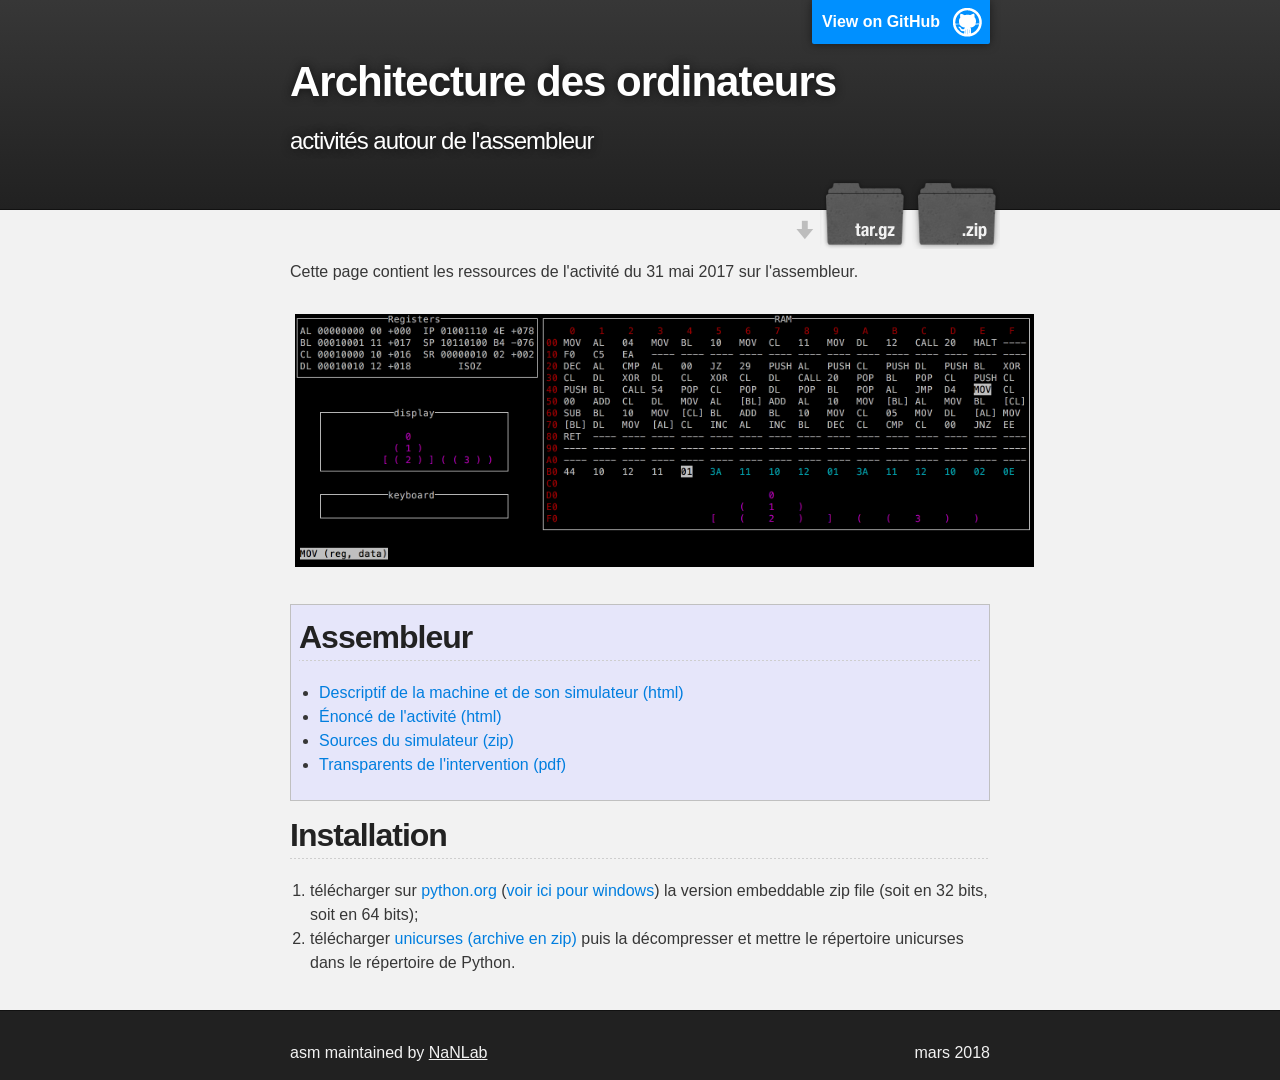
<file: index.html>
<!DOCTYPE html>
<html>

  <head>
    <meta charset='utf-8'>
    <meta http-equiv="X-UA-Compatible" content="chrome=1">
    <meta name="description" content="architecture des ordinateurs : activités autour de l'assembleur">

    <link rel="stylesheet" type="text/css" media="screen" href="stylesheets/stylesheet.css">

    <title>asm</title>
  </head>

  <body>

    <!-- HEADER -->
    <div id="header_wrap" class="outer">
        <header class="inner">
          <a id="forkme_banner" href="https://github.com/NaNLab/asm">View on GitHub</a>

          <h1 id="project_title">Architecture des ordinateurs</h1>
          <h2 id="project_tagline">activités autour de l'assembleur</h2>

            <section id="downloads">
              <a class="zip_download_link" href="https://github.com/NaNLab/asm/zipball/master">Download this project as a .zip file</a>
              <a class="tar_download_link" href="https://github.com/NaNLab/asm/tarball/master">Download this project as a tar.gz file</a>
            </section>
        </header>
    </div>


    <!-- MAIN CONTENT -->
    <div id="main_content_wrap" class="outer">
      <section id="main_content" class="inner">



<p>
Cette page contient les ressources de l'activité du 31 mai 2017 sur l'assembleur.
<div class="centrer"><img src="images/simulator.png"></div>
</p>



<div class="box">
<h2>Assembleur</h2>
<ul>
  <li><a href="http://htmlpreview.github.io/?https://github.com/NaNLab/asm/blob/master/docsimulateur/simulateur.html" target="_blank">Descriptif de la machine et de son simulateur (html)</a></li>
  <li><a href="http://htmlpreview.github.io/?https://github.com/NaNLab/asm/blob/master/tp/initasm.html" target="_blank">Énoncé de l'activité (html)</a></li>
  <li><a href="https://github.com/NaNLab/asm/raw/master/simulator.zip">Sources du simulateur (zip)</a></li>
  <li><a href="https://github.com/NaNLab/asm/raw/master/cours/SupportArchitecture.pdf">Transparents de l'intervention (pdf)</a></li>
</ul>

</div>

<h2>Installation</h2>

<ol>
<li> télécharger sur <a href="https://www.python.org">python.org</a> (<a href="https://www.python.org/downloads/windows/">voir ici pour windows</a>)
	la version embeddable zip file (soit en 32 bits, soit en 64 bits);
<li> télécharger <a href="https://github.com/Chiel92/unicurses">unicurses (archive en zip)</a>
	puis la décompresser et mettre le répertoire unicurses dans le répertoire de Python.
</ol>



      </section>
    </div>

    <!-- FOOTER  -->
    <div id="footer_wrap" class="outer">
      <footer class="inner">
      	
      	<span id="gauche">
        <p class="copyright">asm maintained by <a href="https://github.com/NaNLab">NaNLab</a></p>
		</span>
		<span id="droite">
		<p>mars 2018</p>
		</span>
		<br>
      </footer>
    </div>

    

  </body>
</html>
</file>
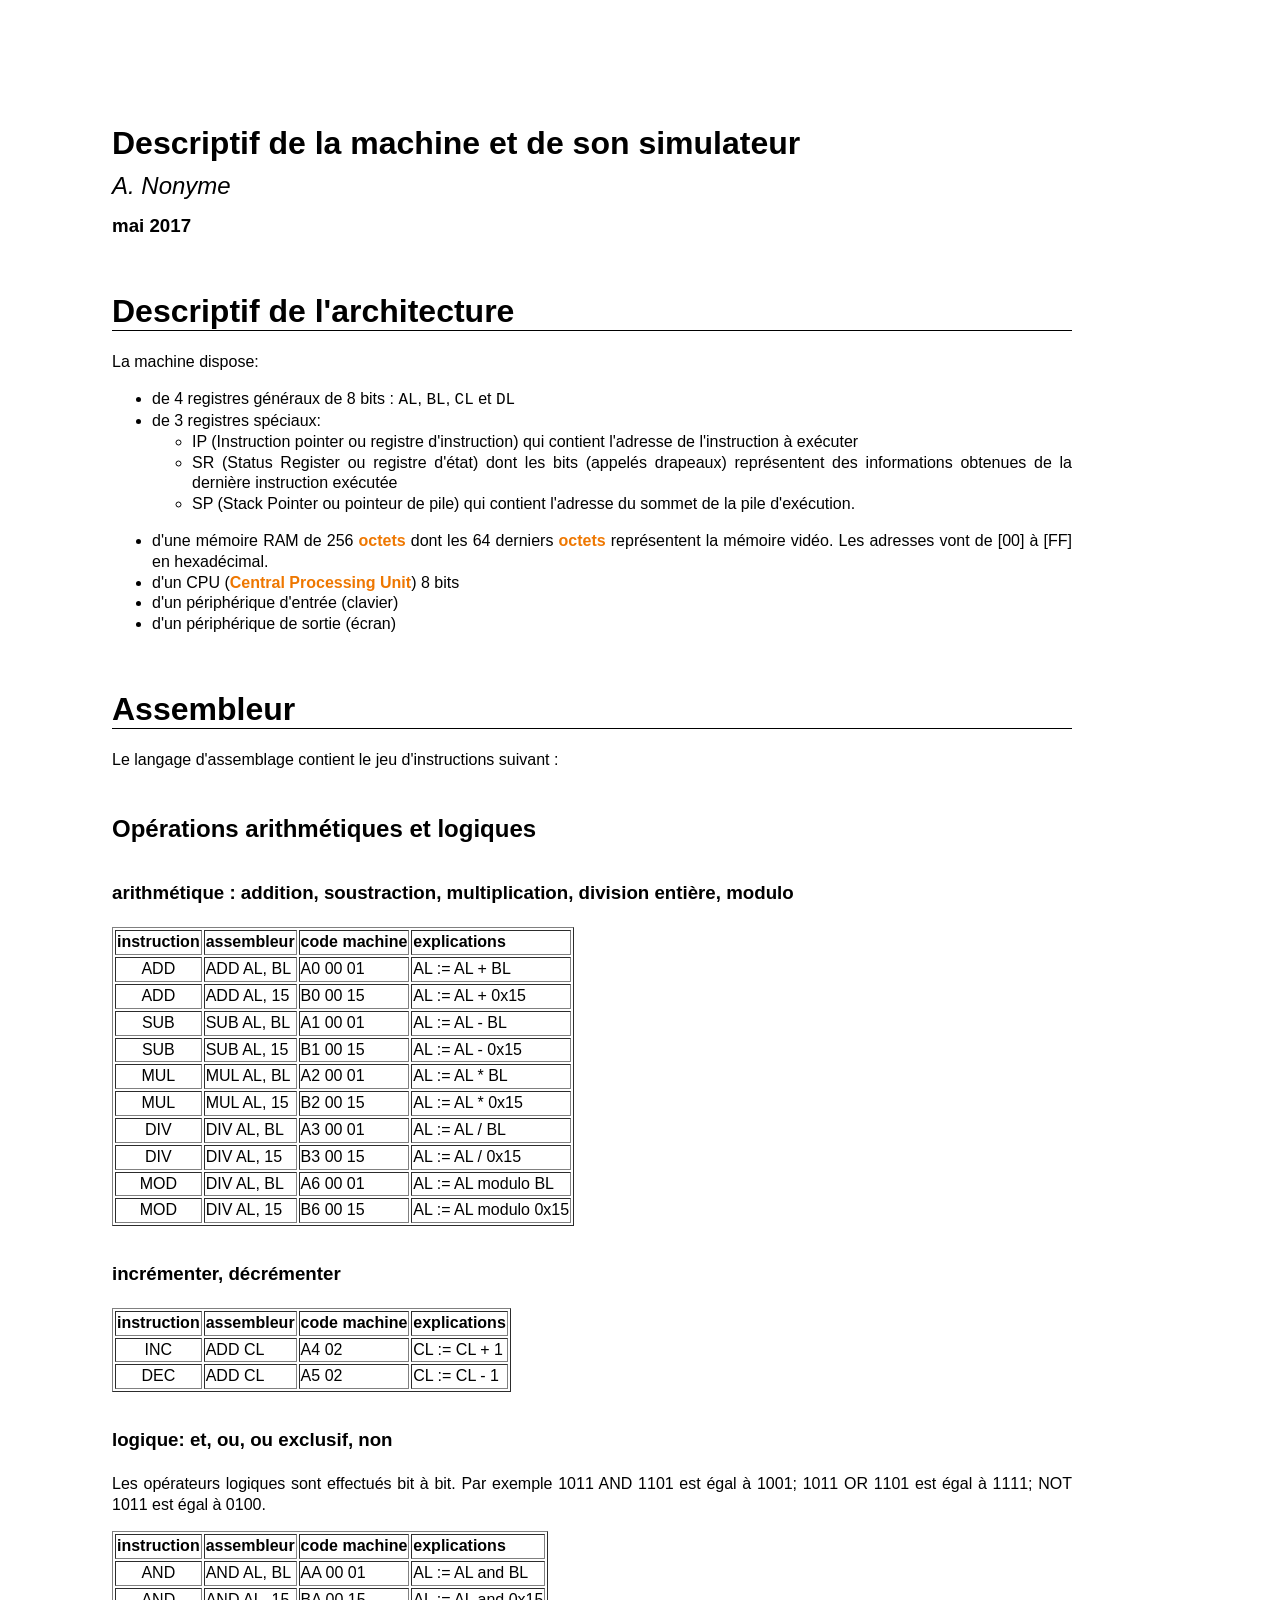
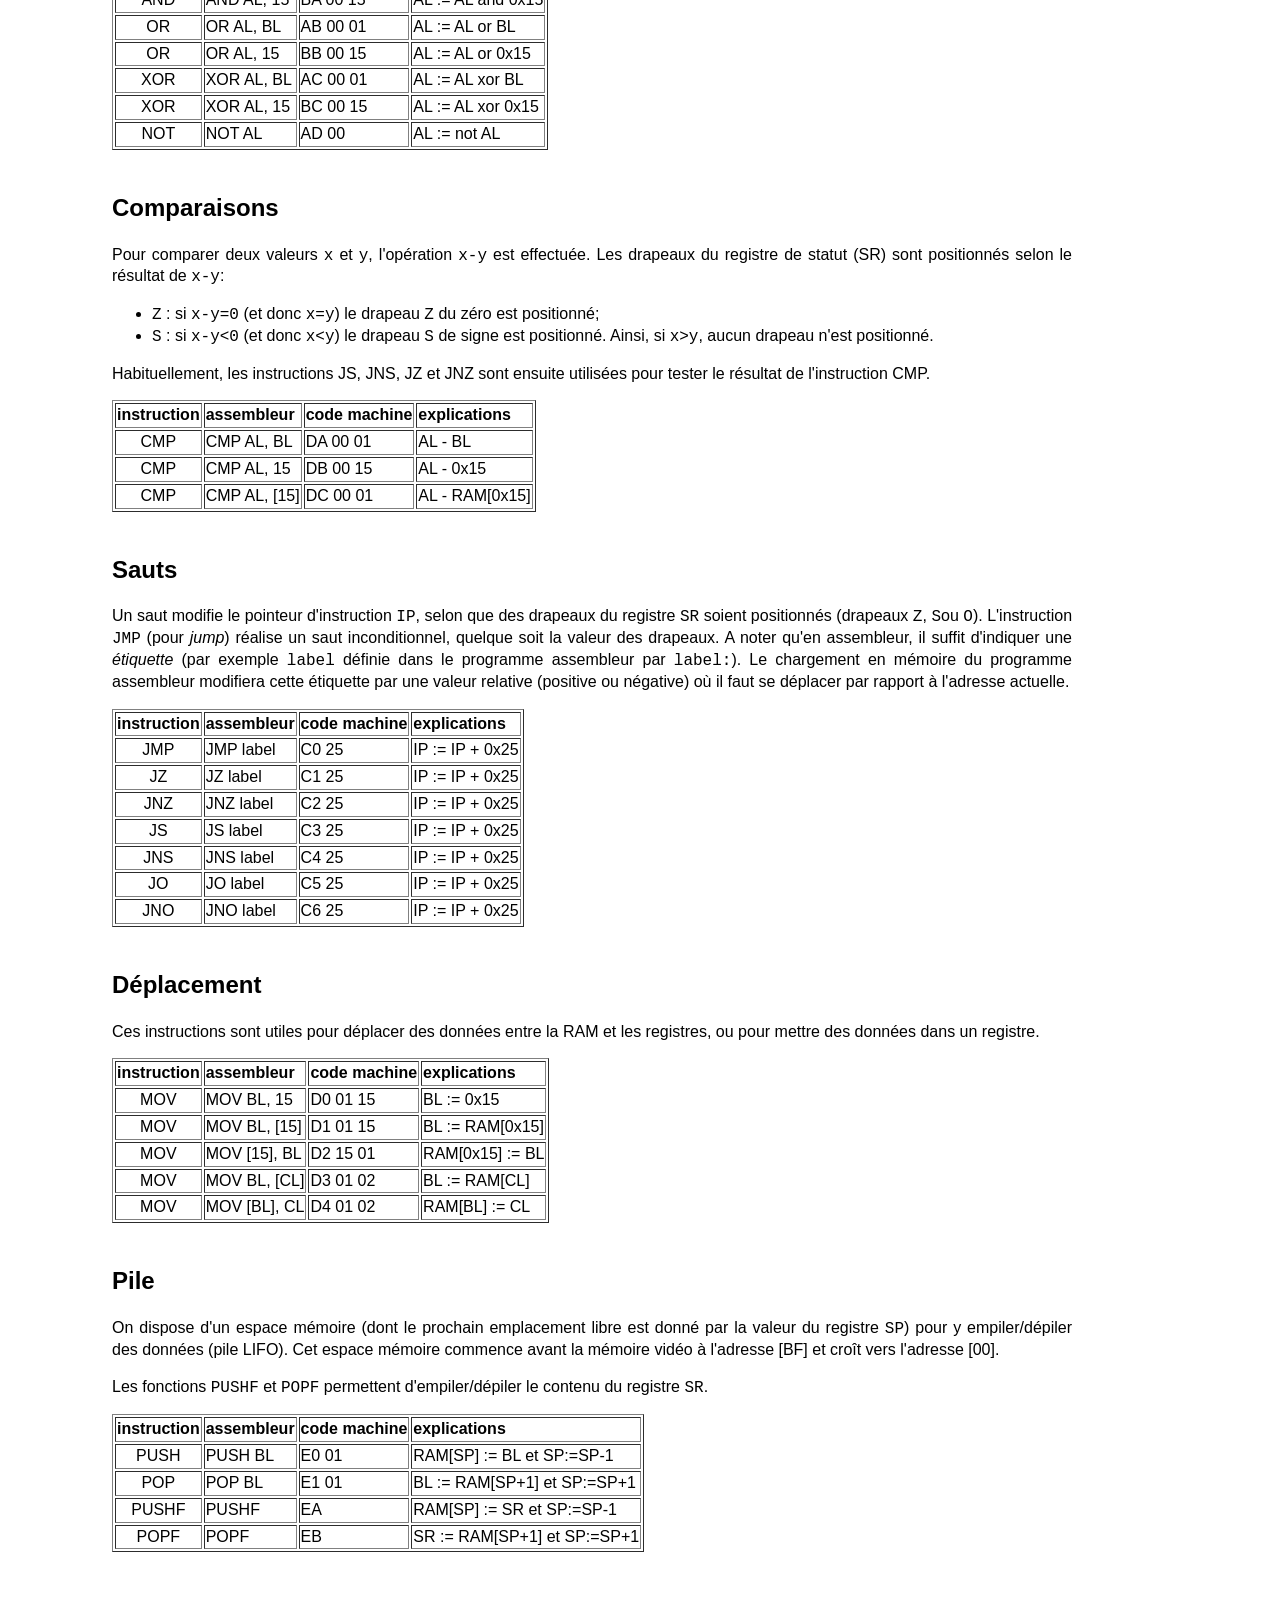
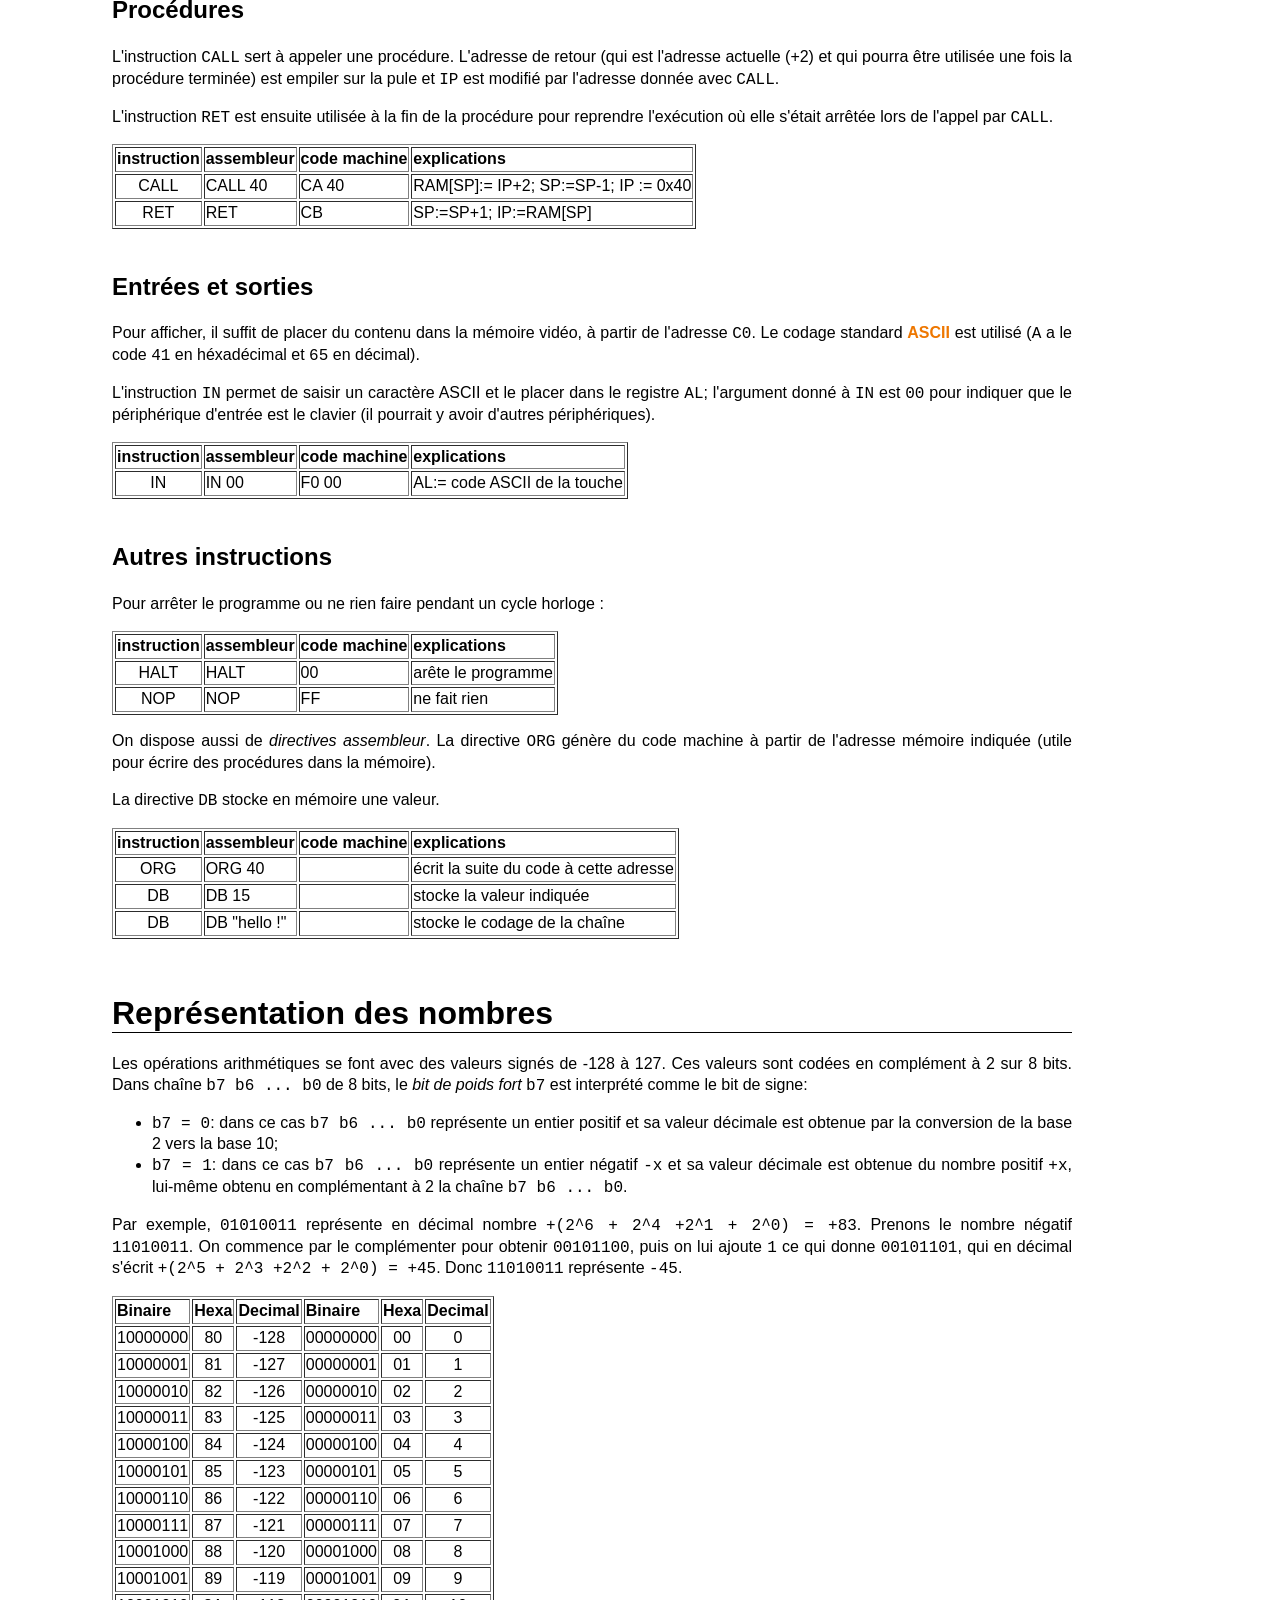
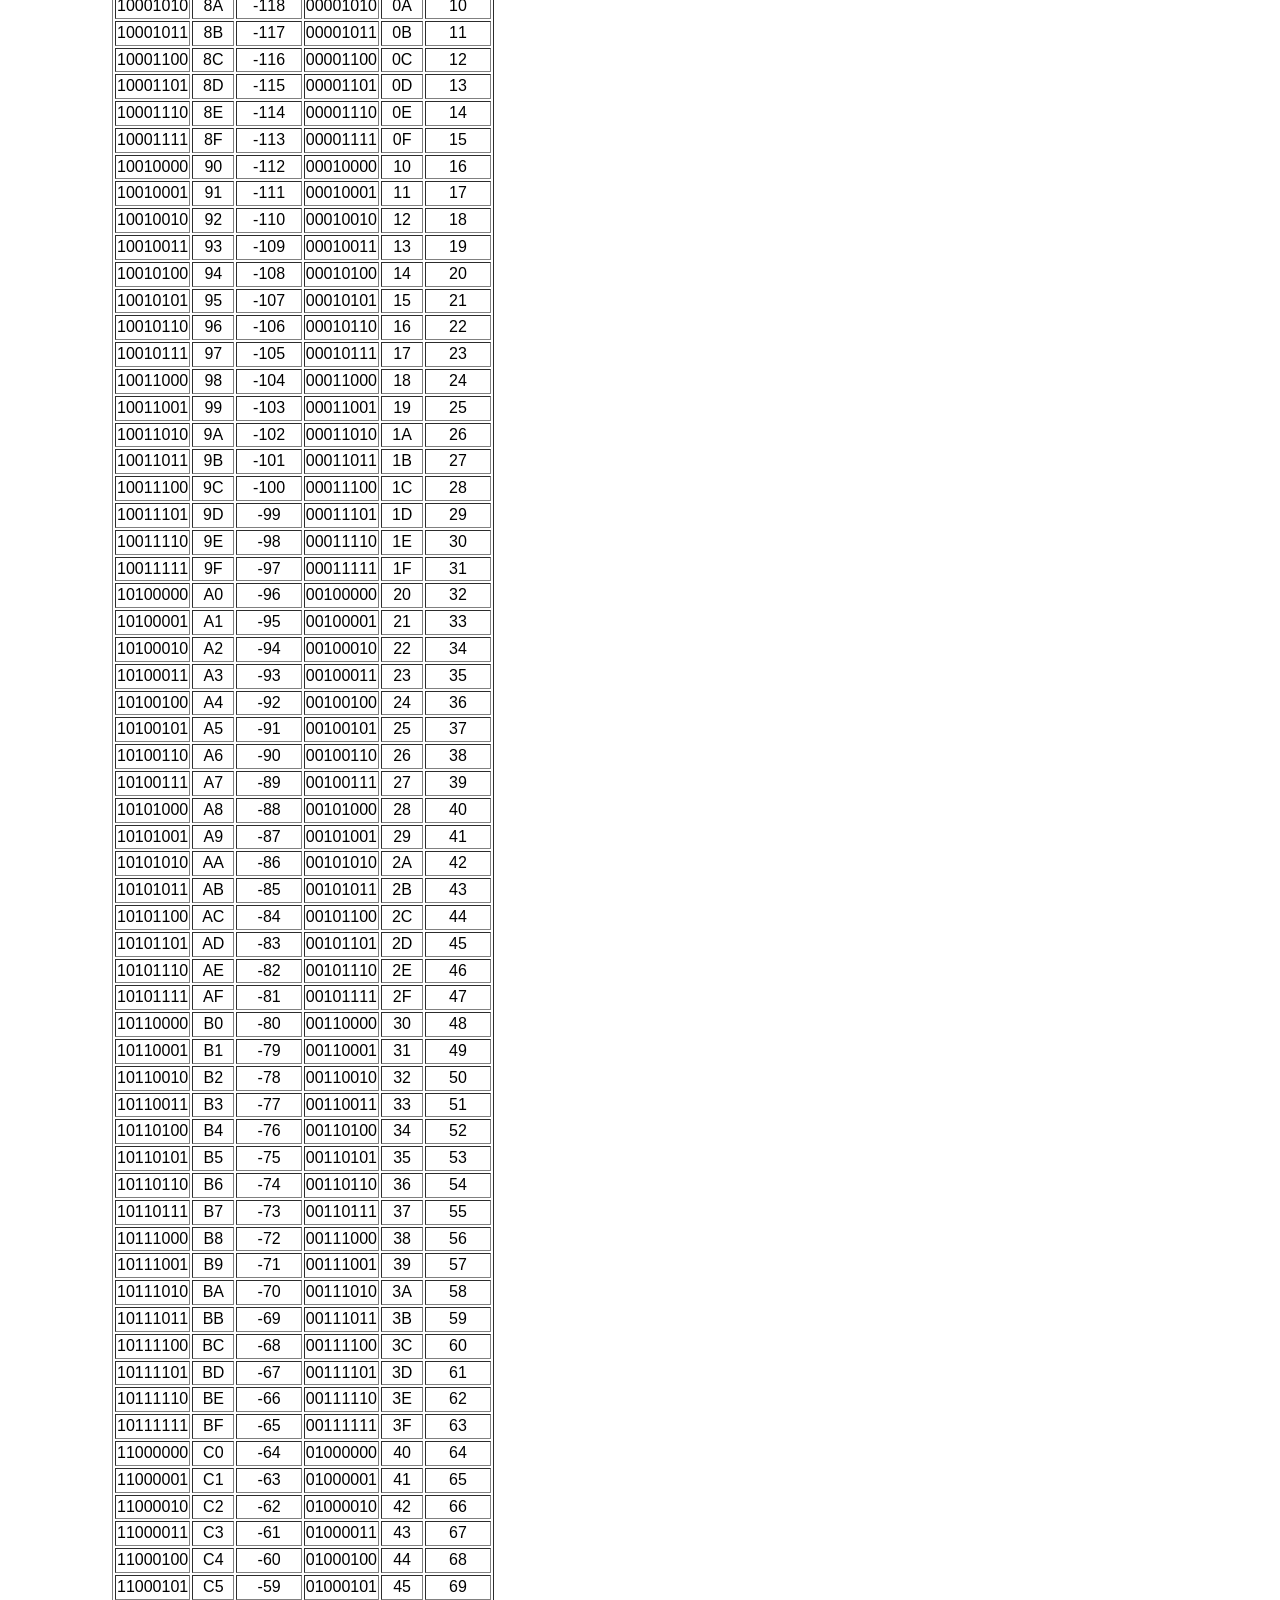
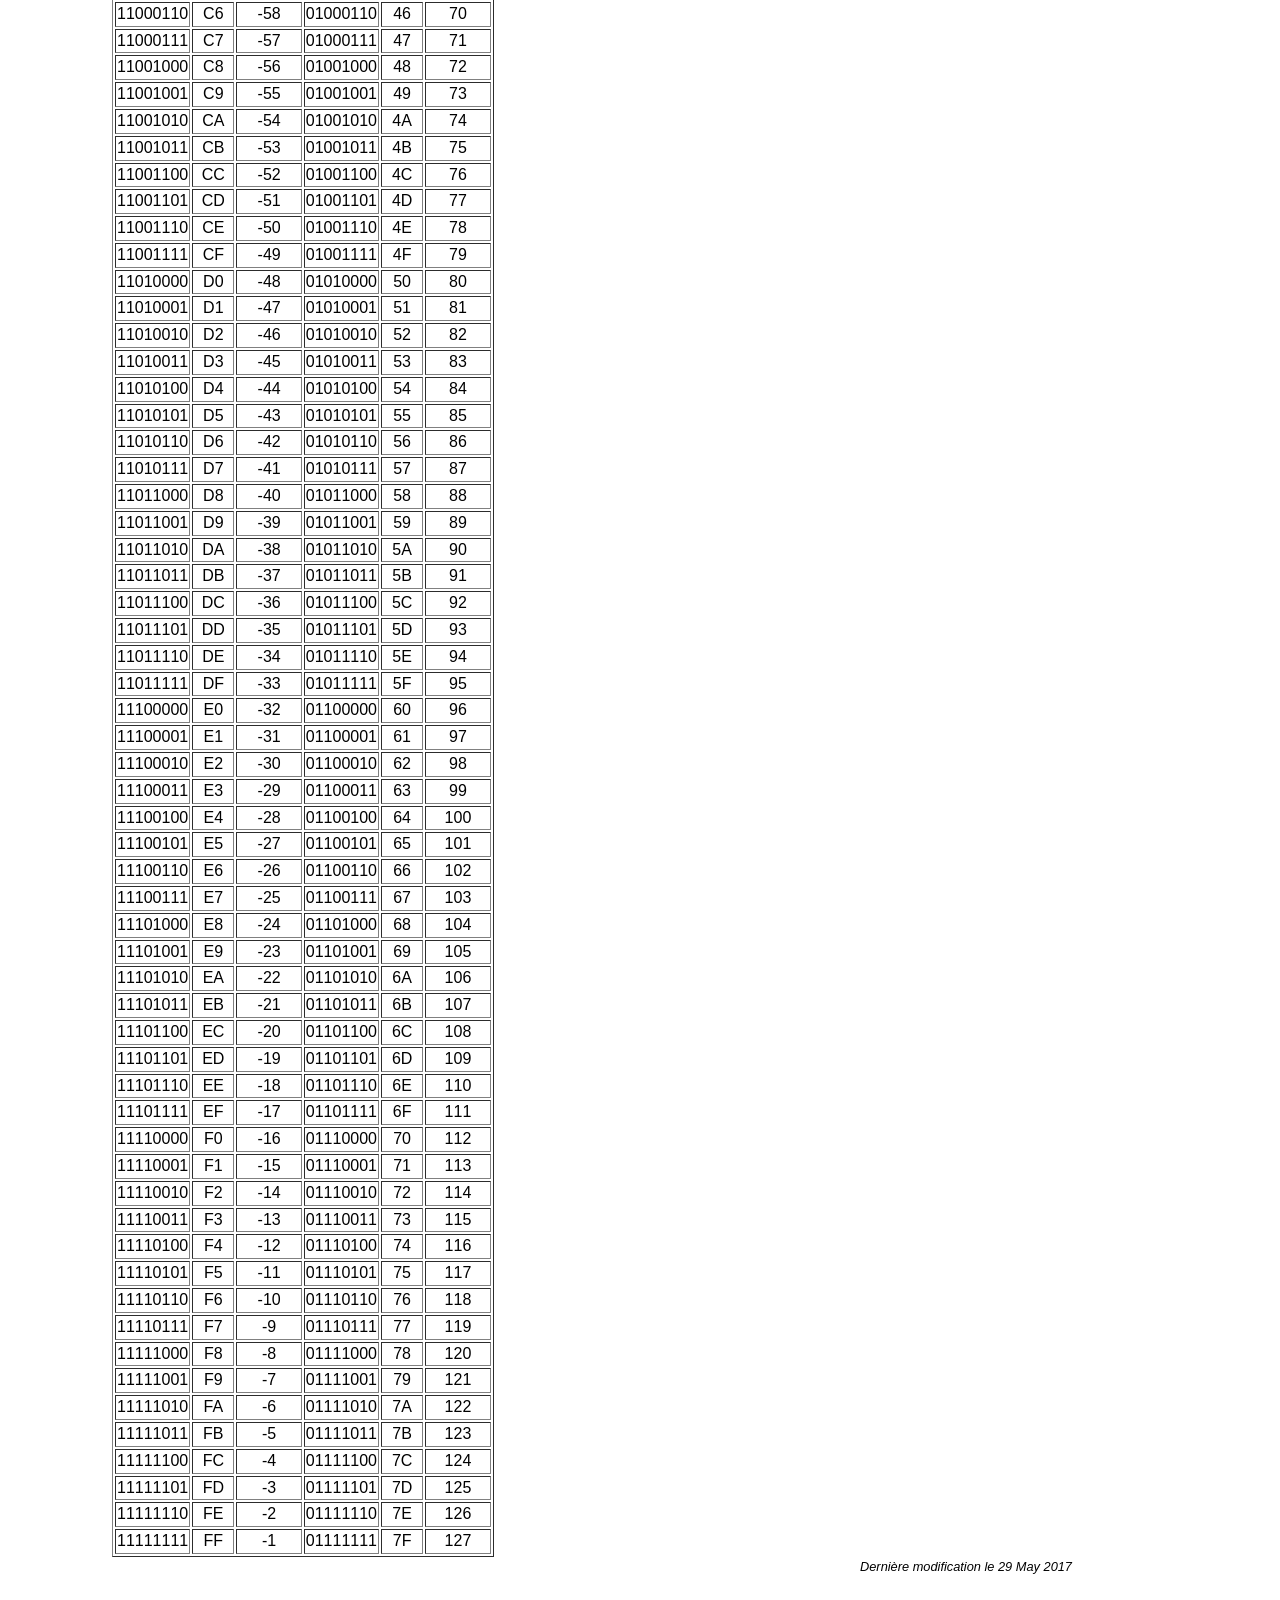
<file: docsimulateur/simulateur.html>
<!DOCTYPE html PUBLIC "-//W3C//DTD XHTML 1.0 Transitional//EN"
	"http://www.w3.org/TR/xhtml1/DTD/xhtml1-transitional.dtd">
<html xmlns="http://www.w3.org/1999/xhtml" xml:lang="fr" lang="fr">
<head>
<meta http-equiv="Content-type" content="text/html; charset=utf-8" />
<title>Descriptif de la machine et de son simulateur</title>
<style type="text/css" media="all">
#pied {
    font-size: 80%;    
    text-align: right;
    font-style: italic;
}

.toc { 
    font-size: 80%;
    position: fixed;
    top: 1em;
    right: 1em;
    width: 15em;
    background-color: #eee;
    margin: 0px;
    padding: 0px 
    -moz-border-radius: 0.6em;
    border-radius: 0.6em;
}      

.toc ul {
    list-style-type: none;
    padding: 0em 1em;
}

.toc ul ul {
    font-size: 90%;
}

#tour {
    display: inline-block;
    text-align: justify;
    width: 60em;
    padding: 2em;
}

body {
	font: normal 12pt sans-serif;
    line-height: 1.3em;
	text-align: left;
	margin: 3em;
	padding: 2em;
}

#header h2 {
    font-weight: normal;
    font-style: italic;
}

#body h2 {
    margin-top: 2em;
    padding-bottom: 0.25em;
}


#body h3 {
    margin-top: 2em;
    padding-bottom: 0.25em;
}

#body h1 {
    border-bottom: 1px solid black;
    padding-bottom: 0.25em;
	margin-top: 2em;
}

a {
    color: #ee7700;
    font-weight: bold;
	text-decoration: none;
}

.toc a {
    color: black;
}

blockquote {
	margin-left: 5em;
	margin-top:2em;
	font-style:italic;
}

hr {
	margin-top:3em;
}

pre {
    padding: 1em;
    background-color: #fce4cc;
    -moz-border-radius: 0.6em;
    border-radius: 0.6em;
}
</style>
<style type="text/css" media="print">
body {
    font-size: 10pt
}
.toc, #pied {
    display: none;
}
</style>
</head>
<body>
<div id="tour">
<div id="header">
<h1>Descriptif de la machine et de son simulateur</h1>
<h2>A. Nonyme</h2>
<h3>mai 2017</h3>
</div>
<div id="corps">
<div class="body" id="body">

<h1>Descriptif de l'architecture</h1>

<p>
La machine dispose:
</p>

<ul>
<li>de 4 registres généraux de 8 bits : <code>AL</code>, <code>BL</code>, <code>CL</code> et <code>DL</code>
</li>
<li>de 3 registres spéciaux:
 <ul>
 <li>IP (Instruction pointer ou registre d'instruction) qui contient l'adresse de l'instruction à exécuter
 </li>
 <li>SR (Status Register ou registre d'état) dont les bits (appelés drapeaux) représentent des informations obtenues de la dernière instruction exécutée
 </li>
 <li>SP (Stack Pointer ou pointeur de pile) qui contient l'adresse du sommet de la pile d'exécution.
 </li>
 </ul>
</li>
</ul>

<ul>
<li>d'une mémoire RAM de 256 <a href="https://fr.wikipedia.org/wiki/Octet">octets</a> dont les 64 derniers <a href="https://fr.wikipedia.org/wiki/Octet">octets</a>
représentent la mémoire vidéo. Les adresses vont de [00] à [FF] en hexadécimal.
</li>
<li>d'un CPU (<a href="https://fr.wikipedia.org/wiki/Processeur">Central Processing Unit</a>) 8 bits
</li>
<li>d'un périphérique d'entrée (clavier)
</li>
<li>d'un périphérique de sortie (écran)
</li>
</ul>

<h1>Assembleur</h1>

<p>
Le langage d'assemblage contient le jeu d'instructions suivant :
</p>

<h2>Opérations arithmétiques et logiques</h2>

<h3>arithmétique : addition, soustraction, multiplication, division entière, modulo</h3>

<table border="1">
<tr>
<th>instruction</th>
<th>assembleur</th>
<th>code machine</th>
<th>explications</th>
</tr>
<tr>
<td align="center">ADD</td>
<td>ADD AL, BL</td>
<td>A0 00 01</td>
<td>AL := AL + BL</td>
</tr>
<tr>
<td align="center">ADD</td>
<td>ADD AL, 15</td>
<td>B0 00 15</td>
<td>AL := AL +  0x15</td>
</tr>
<tr>
<td align="center">SUB</td>
<td>SUB AL, BL</td>
<td>A1 00 01</td>
<td>AL := AL - BL</td>
</tr>
<tr>
<td align="center">SUB</td>
<td>SUB AL, 15</td>
<td>B1 00 15</td>
<td>AL := AL - 0x15</td>
</tr>
<tr>
<td align="center">MUL</td>
<td>MUL AL, BL</td>
<td>A2 00 01</td>
<td>AL := AL * BL</td>
</tr>
<tr>
<td align="center">MUL</td>
<td>MUL AL, 15</td>
<td>B2 00 15</td>
<td>AL := AL * 0x15</td>
</tr>
<tr>
<td align="center">DIV</td>
<td>DIV AL, BL</td>
<td>A3 00 01</td>
<td>AL := AL / BL</td>
</tr>
<tr>
<td align="center">DIV</td>
<td>DIV AL, 15</td>
<td>B3 00 15</td>
<td>AL := AL / 0x15</td>
</tr>
<tr>
<td align="center">MOD</td>
<td>DIV AL, BL</td>
<td>A6 00 01</td>
<td>AL := AL modulo BL</td>
</tr>
<tr>
<td align="center">MOD</td>
<td>DIV AL, 15</td>
<td>B6 00 15</td>
<td>AL := AL modulo 0x15</td>
</tr>
</table>

<h3>incrémenter, décrémenter</h3>

<table border="1">
<tr>
<th>instruction</th>
<th>assembleur</th>
<th>code machine</th>
<th>explications</th>
</tr>
<tr>
<td align="center">INC</td>
<td>ADD CL</td>
<td>A4 02</td>
<td>CL := CL + 1</td>
</tr>
<tr>
<td align="center">DEC</td>
<td>ADD CL</td>
<td>A5 02</td>
<td>CL := CL - 1</td>
</tr>
</table>

<h3>logique: et, ou, ou exclusif, non</h3>

<p>
Les opérateurs logiques sont effectués bit à bit.
Par exemple 1011 AND 1101 est égal à 1001;
1011 OR 1101 est égal à 1111;
NOT 1011 est égal à 0100.
</p>

<table border="1">
<tr>
<th>instruction</th>
<th>assembleur</th>
<th>code machine</th>
<th>explications</th>
</tr>
<tr>
<td align="center">AND</td>
<td>AND AL, BL</td>
<td>AA 00 01</td>
<td>AL := AL and BL</td>
</tr>
<tr>
<td align="center">AND</td>
<td>AND AL, 15</td>
<td>BA 00 15</td>
<td>AL := AL and 0x15</td>
</tr>
<tr>
<td align="center">OR</td>
<td>OR AL, BL</td>
<td>AB 00 01</td>
<td>AL := AL or BL</td>
</tr>
<tr>
<td align="center">OR</td>
<td>OR AL, 15</td>
<td>BB 00 15</td>
<td>AL := AL or 0x15</td>
</tr>
<tr>
<td align="center">XOR</td>
<td>XOR AL, BL</td>
<td>AC 00 01</td>
<td>AL := AL xor BL</td>
</tr>
<tr>
<td align="center">XOR</td>
<td>XOR AL, 15</td>
<td>BC 00 15</td>
<td>AL := AL xor 0x15</td>
</tr>
<tr>
<td align="center">NOT</td>
<td>NOT AL</td>
<td>AD 00</td>
<td>AL := not AL</td>
</tr>
</table>

<h2>Comparaisons</h2>

<p>
Pour comparer deux valeurs <code>x</code> et <code>y</code>, l'opération <code>x-y</code> est effectuée.
Les drapeaux du registre de statut (SR) sont positionnés selon le résultat de <code>x-y</code>:
</p>

<ul>
<li><code>Z</code> : si <code>x-y=0</code> (et donc <code>x=y</code>) le drapeau <code>Z</code> du zéro est positionné;
</li>
<li><code>S</code> : si <code>x-y&lt;0</code> (et donc <code>x&lt;y</code>) le drapeau <code>S</code> de signe est positionné.
Ainsi, si <code>x&gt;y</code>, aucun drapeau n'est positionné.
</li>
</ul>

<p>
Habituellement, les instructions JS, JNS, JZ et JNZ sont ensuite utilisées pour tester
le résultat de l'instruction CMP.
</p>

<table border="1">
<tr>
<th>instruction</th>
<th>assembleur</th>
<th>code machine</th>
<th>explications</th>
</tr>
<tr>
<td align="center">CMP</td>
<td>CMP AL, BL</td>
<td>DA 00 01</td>
<td>AL - BL</td>
</tr>
<tr>
<td align="center">CMP</td>
<td>CMP AL, 15</td>
<td>DB 00 15</td>
<td>AL - 0x15</td>
</tr>
<tr>
<td align="center">CMP</td>
<td>CMP AL, [15]</td>
<td>DC 00 01</td>
<td>AL - RAM[0x15]</td>
</tr>
</table>

<h2>Sauts</h2>

<p>
Un saut modifie le pointeur d'instruction <code>IP</code>, selon que des drapeaux
du registre <code>SR</code> soient positionnés (drapeaux <code>Z</code>, <code>S</code>ou <code>O</code>).
L'instruction <code>JMP</code> (pour <i>jump</i>) réalise un saut inconditionnel, quelque soit la valeur
des drapeaux.
A noter qu'en assembleur, il suffit d'indiquer une <i>étiquette</i> (par exemple <code>label</code> définie dans le programme
assembleur par  <code>label:</code>). Le chargement en mémoire du programme assembleur
modifiera cette étiquette par une valeur relative (positive ou négative) où il faut se déplacer par rapport à l'adresse actuelle.
</p>

<table border="1">
<tr>
<th>instruction</th>
<th>assembleur</th>
<th>code machine</th>
<th>explications</th>
</tr>
<tr>
<td align="center">JMP</td>
<td>JMP label</td>
<td>C0 25</td>
<td>IP := IP + 0x25</td>
</tr>
<tr>
<td align="center">JZ</td>
<td>JZ label</td>
<td>C1 25</td>
<td>IP := IP + 0x25</td>
</tr>
<tr>
<td align="center">JNZ</td>
<td>JNZ label</td>
<td>C2 25</td>
<td>IP := IP + 0x25</td>
</tr>
<tr>
<td align="center">JS</td>
<td>JS label</td>
<td>C3 25</td>
<td>IP := IP + 0x25</td>
</tr>
<tr>
<td align="center">JNS</td>
<td>JNS label</td>
<td>C4 25</td>
<td>IP := IP + 0x25</td>
</tr>
<tr>
<td align="center">JO</td>
<td>JO label</td>
<td>C5 25</td>
<td>IP := IP + 0x25</td>
</tr>
<tr>
<td align="center">JNO</td>
<td>JNO label</td>
<td>C6 25</td>
<td>IP := IP + 0x25</td>
</tr>
</table>

<h2>Déplacement</h2>

<p>
Ces instructions sont utiles pour déplacer des données entre la RAM et les registres, ou
pour mettre des données dans un registre.
</p>

<table border="1">
<tr>
<th>instruction</th>
<th>assembleur</th>
<th>code machine</th>
<th>explications</th>
</tr>
<tr>
<td align="center">MOV</td>
<td>MOV BL, 15</td>
<td>D0 01 15</td>
<td>BL := 0x15</td>
</tr>
<tr>
<td align="center">MOV</td>
<td>MOV BL, [15]</td>
<td>D1 01 15</td>
<td>BL := RAM[0x15]</td>
</tr>
<tr>
<td align="center">MOV</td>
<td>MOV [15], BL</td>
<td>D2 15 01</td>
<td>RAM[0x15] := BL</td>
</tr>
<tr>
<td align="center">MOV</td>
<td>MOV BL, [CL]</td>
<td>D3 01 02</td>
<td>BL := RAM[CL]</td>
</tr>
<tr>
<td align="center">MOV</td>
<td>MOV [BL], CL</td>
<td>D4 01 02</td>
<td>RAM[BL] := CL</td>
</tr>
</table>

<h2>Pile</h2>

<p>
On dispose d'un espace mémoire (dont le prochain emplacement libre est donné par la valeur du registre <code>SP</code>)
pour y empiler/dépiler des données (pile LIFO).
Cet espace mémoire commence avant la mémoire vidéo à l'adresse [BF] et croît vers l'adresse [00].
</p>
<p>
Les fonctions <code>PUSHF</code> et <code>POPF</code> permettent d'empiler/dépiler le contenu du registre <code>SR</code>.
</p>

<table border="1">
<tr>
<th>instruction</th>
<th>assembleur</th>
<th>code machine</th>
<th>explications</th>
</tr>
<tr>
<td align="center">PUSH</td>
<td>PUSH BL</td>
<td>E0 01</td>
<td>RAM[SP] := BL et SP:=SP-1</td>
</tr>
<tr>
<td align="center">POP</td>
<td>POP BL</td>
<td>E1 01</td>
<td>BL := RAM[SP+1] et SP:=SP+1</td>
</tr>
<tr>
<td align="center">PUSHF</td>
<td>PUSHF</td>
<td>EA</td>
<td>RAM[SP] := SR et SP:=SP-1</td>
</tr>
<tr>
<td align="center">POPF</td>
<td>POPF</td>
<td>EB</td>
<td>SR := RAM[SP+1] et SP:=SP+1</td>
</tr>
</table>

<h2>Procédures</h2>

<p>
L'instruction <code>CALL</code> sert à appeler une procédure. L'adresse de retour (qui est l'adresse actuelle (+2) et
qui pourra être utilisée une fois la procédure terminée) est empiler sur la pule
et <code>IP</code> est modifié par l'adresse donnée avec <code>CALL</code>.
</p>
<p>
L'instruction <code>RET</code> est ensuite utilisée à la fin de la procédure pour reprendre l'exécution
où elle s'était arrêtée lors de l'appel par <code>CALL</code>.
</p>

<table border="1">
<tr>
<th>instruction</th>
<th>assembleur</th>
<th>code machine</th>
<th>explications</th>
</tr>
<tr>
<td align="center">CALL</td>
<td>CALL 40</td>
<td>CA 40</td>
<td>RAM[SP]:= IP+2; SP:=SP-1; IP := 0x40</td>
</tr>
<tr>
<td align="center">RET</td>
<td>RET</td>
<td>CB</td>
<td>SP:=SP+1; IP:=RAM[SP]</td>
</tr>
</table>

<h2>Entrées et sorties</h2>

<p>
Pour afficher, il suffit de placer du contenu dans la mémoire vidéo, à partir de l'adresse <code>C0</code>.
Le codage standard <a href="https://fr.wikipedia.org/wiki/American_Standard_Code_for_Information_Interchange">ASCII</a>
est utilisé (<code>A</code> a le code <code>41</code> en héxadécimal et <code>65</code> en décimal).
</p>
<p>
L'instruction <code>IN</code> permet de saisir un caractère ASCII et le placer dans le registre <code>AL</code>;
l'argument donné à <code>IN</code> est <code>00</code> pour indiquer que le périphérique d'entrée est le clavier
(il pourrait y avoir d'autres périphériques).
</p>

<table border="1">
<tr>
<th>instruction</th>
<th>assembleur</th>
<th>code machine</th>
<th>explications</th>
</tr>
<tr>
<td align="center">IN</td>
<td>IN 00</td>
<td>F0 00</td>
<td>AL:= code ASCII de la touche</td>
</tr>
</table>

<h2>Autres instructions</h2>

<p>
Pour arrêter le programme ou ne rien faire pendant un cycle horloge :
</p>

<table border="1">
<tr>
<th>instruction</th>
<th>assembleur</th>
<th>code machine</th>
<th>explications</th>
</tr>
<tr>
<td align="center">HALT</td>
<td>HALT</td>
<td>00</td>
<td>arête le programme</td>
</tr>
<tr>
<td align="center">NOP</td>
<td>NOP</td>
<td>FF</td>
<td>ne fait rien</td>
</tr>
</table>

<p>
On dispose aussi de <i>directives assembleur</i>. La directive <code>ORG</code> génère
du code machine à partir de l'adresse mémoire indiquée (utile pour écrire
des procédures dans la mémoire).
</p>
<p>
La directive <code>DB</code> stocke en mémoire une valeur.
</p>

<table border="1">
<tr>
<th>instruction</th>
<th>assembleur</th>
<th>code machine</th>
<th>explications</th>
</tr>
<tr>
<td align="center">ORG</td>
<td>ORG 40</td>
<td></td>
<td>écrit la suite du code à cette adresse</td>
</tr>
<tr>
<td align="center">DB</td>
<td>DB 15</td>
<td></td>
<td>stocke la valeur indiquée</td>
</tr>
<tr>
<td align="center">DB</td>
<td>DB "hello !"</td>
<td></td>
<td>stocke le codage de la chaîne</td>
</tr>
</table>

<h1>Représentation des nombres</h1>

<p>
Les opérations arithmétiques se font avec des valeurs signés de -128 à 127. Ces valeurs
sont codées en complément à 2 sur 8 bits.
Dans chaîne <code>b7 b6 ... b0</code> de 8 bits, le <i>bit de poids fort</i> <code>b7</code> est interprété
comme le bit de signe:
</p>

<ul>
<li><code>b7 = 0</code>: dans ce cas <code>b7 b6 ... b0</code> représente un entier positif et sa valeur
décimale est obtenue par la conversion de la base 2 vers la base 10;
</li>
<li><code>b7 = 1</code>: dans ce cas <code>b7 b6 ... b0</code> représente un entier négatif <code>-x</code> et sa valeur
décimale est obtenue du nombre positif <code>+x</code>, lui-même obtenu en complémentant à 2 la chaîne <code>b7 b6 ... b0</code>.
</li>
</ul>

<p>
Par exemple, <code>01010011</code> représente en décimal nombre <code>+(2^6 + 2^4  +2^1 + 2^0) = +83</code>.
Prenons le nombre négatif <code>11010011</code>. On commence par le complémenter pour obtenir <code>00101100</code>, puis on lui ajoute <code>1</code>
ce qui donne <code>00101101</code>, qui en décimal s'écrit <code>+(2^5 + 2^3  +2^2 + 2^0) = +45</code>.
Donc <code>11010011</code> représente <code>-45</code>.
</p>

<table border="1">
<tr>
<th>Binaire</th>
<th>Hexa</th>
<th>Decimal</th>
<th>Binaire</th>
<th>Hexa</th>
<th>Decimal</th>
</tr>
<tr>
<td align="center">10000000</td>
<td align="center">80</td>
<td align="center">-128</td>
<td align="center">00000000</td>
<td align="center">00</td>
<td align="center">0</td>
</tr>
<tr>
<td align="center">10000001</td>
<td align="center">81</td>
<td align="center">-127</td>
<td align="center">00000001</td>
<td align="center">01</td>
<td align="center">1</td>
</tr>
<tr>
<td align="center">10000010</td>
<td align="center">82</td>
<td align="center">-126</td>
<td align="center">00000010</td>
<td align="center">02</td>
<td align="center">2</td>
</tr>
<tr>
<td align="center">10000011</td>
<td align="center">83</td>
<td align="center">-125</td>
<td align="center">00000011</td>
<td align="center">03</td>
<td align="center">3</td>
</tr>
<tr>
<td align="center">10000100</td>
<td align="center">84</td>
<td align="center">-124</td>
<td align="center">00000100</td>
<td align="center">04</td>
<td align="center">4</td>
</tr>
<tr>
<td align="center">10000101</td>
<td align="center">85</td>
<td align="center">-123</td>
<td align="center">00000101</td>
<td align="center">05</td>
<td align="center">5</td>
</tr>
<tr>
<td align="center">10000110</td>
<td align="center">86</td>
<td align="center">-122</td>
<td align="center">00000110</td>
<td align="center">06</td>
<td align="center">6</td>
</tr>
<tr>
<td align="center">10000111</td>
<td align="center">87</td>
<td align="center">-121</td>
<td align="center">00000111</td>
<td align="center">07</td>
<td align="center">7</td>
</tr>
<tr>
<td align="center">10001000</td>
<td align="center">88</td>
<td align="center">-120</td>
<td align="center">00001000</td>
<td align="center">08</td>
<td align="center">8</td>
</tr>
<tr>
<td align="center">10001001</td>
<td align="center">89</td>
<td align="center">-119</td>
<td align="center">00001001</td>
<td align="center">09</td>
<td align="center">9</td>
</tr>
<tr>
<td align="center">10001010</td>
<td align="center">8A</td>
<td align="center">-118</td>
<td align="center">00001010</td>
<td align="center">0A</td>
<td align="center">10</td>
</tr>
<tr>
<td align="center">10001011</td>
<td align="center">8B</td>
<td align="center">-117</td>
<td align="center">00001011</td>
<td align="center">0B</td>
<td align="center">11</td>
</tr>
<tr>
<td align="center">10001100</td>
<td align="center">8C</td>
<td align="center">-116</td>
<td align="center">00001100</td>
<td align="center">0C</td>
<td align="center">12</td>
</tr>
<tr>
<td align="center">10001101</td>
<td align="center">8D</td>
<td align="center">-115</td>
<td align="center">00001101</td>
<td align="center">0D</td>
<td align="center">13</td>
</tr>
<tr>
<td align="center">10001110</td>
<td align="center">8E</td>
<td align="center">-114</td>
<td align="center">00001110</td>
<td align="center">0E</td>
<td align="center">14</td>
</tr>
<tr>
<td align="center">10001111</td>
<td align="center">8F</td>
<td align="center">-113</td>
<td align="center">00001111</td>
<td align="center">0F</td>
<td align="center">15</td>
</tr>
<tr>
<td align="center">10010000</td>
<td align="center">90</td>
<td align="center">-112</td>
<td align="center">00010000</td>
<td align="center">10</td>
<td align="center">16</td>
</tr>
<tr>
<td align="center">10010001</td>
<td align="center">91</td>
<td align="center">-111</td>
<td align="center">00010001</td>
<td align="center">11</td>
<td align="center">17</td>
</tr>
<tr>
<td align="center">10010010</td>
<td align="center">92</td>
<td align="center">-110</td>
<td align="center">00010010</td>
<td align="center">12</td>
<td align="center">18</td>
</tr>
<tr>
<td align="center">10010011</td>
<td align="center">93</td>
<td align="center">-109</td>
<td align="center">00010011</td>
<td align="center">13</td>
<td align="center">19</td>
</tr>
<tr>
<td align="center">10010100</td>
<td align="center">94</td>
<td align="center">-108</td>
<td align="center">00010100</td>
<td align="center">14</td>
<td align="center">20</td>
</tr>
<tr>
<td align="center">10010101</td>
<td align="center">95</td>
<td align="center">-107</td>
<td align="center">00010101</td>
<td align="center">15</td>
<td align="center">21</td>
</tr>
<tr>
<td align="center">10010110</td>
<td align="center">96</td>
<td align="center">-106</td>
<td align="center">00010110</td>
<td align="center">16</td>
<td align="center">22</td>
</tr>
<tr>
<td align="center">10010111</td>
<td align="center">97</td>
<td align="center">-105</td>
<td align="center">00010111</td>
<td align="center">17</td>
<td align="center">23</td>
</tr>
<tr>
<td align="center">10011000</td>
<td align="center">98</td>
<td align="center">-104</td>
<td align="center">00011000</td>
<td align="center">18</td>
<td align="center">24</td>
</tr>
<tr>
<td align="center">10011001</td>
<td align="center">99</td>
<td align="center">-103</td>
<td align="center">00011001</td>
<td align="center">19</td>
<td align="center">25</td>
</tr>
<tr>
<td align="center">10011010</td>
<td align="center">9A</td>
<td align="center">-102</td>
<td align="center">00011010</td>
<td align="center">1A</td>
<td align="center">26</td>
</tr>
<tr>
<td align="center">10011011</td>
<td align="center">9B</td>
<td align="center">-101</td>
<td align="center">00011011</td>
<td align="center">1B</td>
<td align="center">27</td>
</tr>
<tr>
<td align="center">10011100</td>
<td align="center">9C</td>
<td align="center">-100</td>
<td align="center">00011100</td>
<td align="center">1C</td>
<td align="center">28</td>
</tr>
<tr>
<td align="center">10011101</td>
<td align="center">9D</td>
<td align="center">-99</td>
<td align="center">00011101</td>
<td align="center">1D</td>
<td align="center">29</td>
</tr>
<tr>
<td align="center">10011110</td>
<td align="center">9E</td>
<td align="center">-98</td>
<td align="center">00011110</td>
<td align="center">1E</td>
<td align="center">30</td>
</tr>
<tr>
<td align="center">10011111</td>
<td align="center">9F</td>
<td align="center">-97</td>
<td align="center">00011111</td>
<td align="center">1F</td>
<td align="center">31</td>
</tr>
<tr>
<td align="center">10100000</td>
<td align="center">A0</td>
<td align="center">-96</td>
<td align="center">00100000</td>
<td align="center">20</td>
<td align="center">32</td>
</tr>
<tr>
<td align="center">10100001</td>
<td align="center">A1</td>
<td align="center">-95</td>
<td align="center">00100001</td>
<td align="center">21</td>
<td align="center">33</td>
</tr>
<tr>
<td align="center">10100010</td>
<td align="center">A2</td>
<td align="center">-94</td>
<td align="center">00100010</td>
<td align="center">22</td>
<td align="center">34</td>
</tr>
<tr>
<td align="center">10100011</td>
<td align="center">A3</td>
<td align="center">-93</td>
<td align="center">00100011</td>
<td align="center">23</td>
<td align="center">35</td>
</tr>
<tr>
<td align="center">10100100</td>
<td align="center">A4</td>
<td align="center">-92</td>
<td align="center">00100100</td>
<td align="center">24</td>
<td align="center">36</td>
</tr>
<tr>
<td align="center">10100101</td>
<td align="center">A5</td>
<td align="center">-91</td>
<td align="center">00100101</td>
<td align="center">25</td>
<td align="center">37</td>
</tr>
<tr>
<td align="center">10100110</td>
<td align="center">A6</td>
<td align="center">-90</td>
<td align="center">00100110</td>
<td align="center">26</td>
<td align="center">38</td>
</tr>
<tr>
<td align="center">10100111</td>
<td align="center">A7</td>
<td align="center">-89</td>
<td align="center">00100111</td>
<td align="center">27</td>
<td align="center">39</td>
</tr>
<tr>
<td align="center">10101000</td>
<td align="center">A8</td>
<td align="center">-88</td>
<td align="center">00101000</td>
<td align="center">28</td>
<td align="center">40</td>
</tr>
<tr>
<td align="center">10101001</td>
<td align="center">A9</td>
<td align="center">-87</td>
<td align="center">00101001</td>
<td align="center">29</td>
<td align="center">41</td>
</tr>
<tr>
<td align="center">10101010</td>
<td align="center">AA</td>
<td align="center">-86</td>
<td align="center">00101010</td>
<td align="center">2A</td>
<td align="center">42</td>
</tr>
<tr>
<td align="center">10101011</td>
<td align="center">AB</td>
<td align="center">-85</td>
<td align="center">00101011</td>
<td align="center">2B</td>
<td align="center">43</td>
</tr>
<tr>
<td align="center">10101100</td>
<td align="center">AC</td>
<td align="center">-84</td>
<td align="center">00101100</td>
<td align="center">2C</td>
<td align="center">44</td>
</tr>
<tr>
<td align="center">10101101</td>
<td align="center">AD</td>
<td align="center">-83</td>
<td align="center">00101101</td>
<td align="center">2D</td>
<td align="center">45</td>
</tr>
<tr>
<td align="center">10101110</td>
<td align="center">AE</td>
<td align="center">-82</td>
<td align="center">00101110</td>
<td align="center">2E</td>
<td align="center">46</td>
</tr>
<tr>
<td align="center">10101111</td>
<td align="center">AF</td>
<td align="center">-81</td>
<td align="center">00101111</td>
<td align="center">2F</td>
<td align="center">47</td>
</tr>
<tr>
<td align="center">10110000</td>
<td align="center">B0</td>
<td align="center">-80</td>
<td align="center">00110000</td>
<td align="center">30</td>
<td align="center">48</td>
</tr>
<tr>
<td align="center">10110001</td>
<td align="center">B1</td>
<td align="center">-79</td>
<td align="center">00110001</td>
<td align="center">31</td>
<td align="center">49</td>
</tr>
<tr>
<td align="center">10110010</td>
<td align="center">B2</td>
<td align="center">-78</td>
<td align="center">00110010</td>
<td align="center">32</td>
<td align="center">50</td>
</tr>
<tr>
<td align="center">10110011</td>
<td align="center">B3</td>
<td align="center">-77</td>
<td align="center">00110011</td>
<td align="center">33</td>
<td align="center">51</td>
</tr>
<tr>
<td align="center">10110100</td>
<td align="center">B4</td>
<td align="center">-76</td>
<td align="center">00110100</td>
<td align="center">34</td>
<td align="center">52</td>
</tr>
<tr>
<td align="center">10110101</td>
<td align="center">B5</td>
<td align="center">-75</td>
<td align="center">00110101</td>
<td align="center">35</td>
<td align="center">53</td>
</tr>
<tr>
<td align="center">10110110</td>
<td align="center">B6</td>
<td align="center">-74</td>
<td align="center">00110110</td>
<td align="center">36</td>
<td align="center">54</td>
</tr>
<tr>
<td align="center">10110111</td>
<td align="center">B7</td>
<td align="center">-73</td>
<td align="center">00110111</td>
<td align="center">37</td>
<td align="center">55</td>
</tr>
<tr>
<td align="center">10111000</td>
<td align="center">B8</td>
<td align="center">-72</td>
<td align="center">00111000</td>
<td align="center">38</td>
<td align="center">56</td>
</tr>
<tr>
<td align="center">10111001</td>
<td align="center">B9</td>
<td align="center">-71</td>
<td align="center">00111001</td>
<td align="center">39</td>
<td align="center">57</td>
</tr>
<tr>
<td align="center">10111010</td>
<td align="center">BA</td>
<td align="center">-70</td>
<td align="center">00111010</td>
<td align="center">3A</td>
<td align="center">58</td>
</tr>
<tr>
<td align="center">10111011</td>
<td align="center">BB</td>
<td align="center">-69</td>
<td align="center">00111011</td>
<td align="center">3B</td>
<td align="center">59</td>
</tr>
<tr>
<td align="center">10111100</td>
<td align="center">BC</td>
<td align="center">-68</td>
<td align="center">00111100</td>
<td align="center">3C</td>
<td align="center">60</td>
</tr>
<tr>
<td align="center">10111101</td>
<td align="center">BD</td>
<td align="center">-67</td>
<td align="center">00111101</td>
<td align="center">3D</td>
<td align="center">61</td>
</tr>
<tr>
<td align="center">10111110</td>
<td align="center">BE</td>
<td align="center">-66</td>
<td align="center">00111110</td>
<td align="center">3E</td>
<td align="center">62</td>
</tr>
<tr>
<td align="center">10111111</td>
<td align="center">BF</td>
<td align="center">-65</td>
<td align="center">00111111</td>
<td align="center">3F</td>
<td align="center">63</td>
</tr>
<tr>
<td align="center">11000000</td>
<td align="center">C0</td>
<td align="center">-64</td>
<td align="center">01000000</td>
<td align="center">40</td>
<td align="center">64</td>
</tr>
<tr>
<td align="center">11000001</td>
<td align="center">C1</td>
<td align="center">-63</td>
<td align="center">01000001</td>
<td align="center">41</td>
<td align="center">65</td>
</tr>
<tr>
<td align="center">11000010</td>
<td align="center">C2</td>
<td align="center">-62</td>
<td align="center">01000010</td>
<td align="center">42</td>
<td align="center">66</td>
</tr>
<tr>
<td align="center">11000011</td>
<td align="center">C3</td>
<td align="center">-61</td>
<td align="center">01000011</td>
<td align="center">43</td>
<td align="center">67</td>
</tr>
<tr>
<td align="center">11000100</td>
<td align="center">C4</td>
<td align="center">-60</td>
<td align="center">01000100</td>
<td align="center">44</td>
<td align="center">68</td>
</tr>
<tr>
<td align="center">11000101</td>
<td align="center">C5</td>
<td align="center">-59</td>
<td align="center">01000101</td>
<td align="center">45</td>
<td align="center">69</td>
</tr>
<tr>
<td align="center">11000110</td>
<td align="center">C6</td>
<td align="center">-58</td>
<td align="center">01000110</td>
<td align="center">46</td>
<td align="center">70</td>
</tr>
<tr>
<td align="center">11000111</td>
<td align="center">C7</td>
<td align="center">-57</td>
<td align="center">01000111</td>
<td align="center">47</td>
<td align="center">71</td>
</tr>
<tr>
<td align="center">11001000</td>
<td align="center">C8</td>
<td align="center">-56</td>
<td align="center">01001000</td>
<td align="center">48</td>
<td align="center">72</td>
</tr>
<tr>
<td align="center">11001001</td>
<td align="center">C9</td>
<td align="center">-55</td>
<td align="center">01001001</td>
<td align="center">49</td>
<td align="center">73</td>
</tr>
<tr>
<td align="center">11001010</td>
<td align="center">CA</td>
<td align="center">-54</td>
<td align="center">01001010</td>
<td align="center">4A</td>
<td align="center">74</td>
</tr>
<tr>
<td align="center">11001011</td>
<td align="center">CB</td>
<td align="center">-53</td>
<td align="center">01001011</td>
<td align="center">4B</td>
<td align="center">75</td>
</tr>
<tr>
<td align="center">11001100</td>
<td align="center">CC</td>
<td align="center">-52</td>
<td align="center">01001100</td>
<td align="center">4C</td>
<td align="center">76</td>
</tr>
<tr>
<td align="center">11001101</td>
<td align="center">CD</td>
<td align="center">-51</td>
<td align="center">01001101</td>
<td align="center">4D</td>
<td align="center">77</td>
</tr>
<tr>
<td align="center">11001110</td>
<td align="center">CE</td>
<td align="center">-50</td>
<td align="center">01001110</td>
<td align="center">4E</td>
<td align="center">78</td>
</tr>
<tr>
<td align="center">11001111</td>
<td align="center">CF</td>
<td align="center">-49</td>
<td align="center">01001111</td>
<td align="center">4F</td>
<td align="center">79</td>
</tr>
<tr>
<td align="center">11010000</td>
<td align="center">D0</td>
<td align="center">-48</td>
<td align="center">01010000</td>
<td align="center">50</td>
<td align="center">80</td>
</tr>
<tr>
<td align="center">11010001</td>
<td align="center">D1</td>
<td align="center">-47</td>
<td align="center">01010001</td>
<td align="center">51</td>
<td align="center">81</td>
</tr>
<tr>
<td align="center">11010010</td>
<td align="center">D2</td>
<td align="center">-46</td>
<td align="center">01010010</td>
<td align="center">52</td>
<td align="center">82</td>
</tr>
<tr>
<td align="center">11010011</td>
<td align="center">D3</td>
<td align="center">-45</td>
<td align="center">01010011</td>
<td align="center">53</td>
<td align="center">83</td>
</tr>
<tr>
<td align="center">11010100</td>
<td align="center">D4</td>
<td align="center">-44</td>
<td align="center">01010100</td>
<td align="center">54</td>
<td align="center">84</td>
</tr>
<tr>
<td align="center">11010101</td>
<td align="center">D5</td>
<td align="center">-43</td>
<td align="center">01010101</td>
<td align="center">55</td>
<td align="center">85</td>
</tr>
<tr>
<td align="center">11010110</td>
<td align="center">D6</td>
<td align="center">-42</td>
<td align="center">01010110</td>
<td align="center">56</td>
<td align="center">86</td>
</tr>
<tr>
<td align="center">11010111</td>
<td align="center">D7</td>
<td align="center">-41</td>
<td align="center">01010111</td>
<td align="center">57</td>
<td align="center">87</td>
</tr>
<tr>
<td align="center">11011000</td>
<td align="center">D8</td>
<td align="center">-40</td>
<td align="center">01011000</td>
<td align="center">58</td>
<td align="center">88</td>
</tr>
<tr>
<td align="center">11011001</td>
<td align="center">D9</td>
<td align="center">-39</td>
<td align="center">01011001</td>
<td align="center">59</td>
<td align="center">89</td>
</tr>
<tr>
<td align="center">11011010</td>
<td align="center">DA</td>
<td align="center">-38</td>
<td align="center">01011010</td>
<td align="center">5A</td>
<td align="center">90</td>
</tr>
<tr>
<td align="center">11011011</td>
<td align="center">DB</td>
<td align="center">-37</td>
<td align="center">01011011</td>
<td align="center">5B</td>
<td align="center">91</td>
</tr>
<tr>
<td align="center">11011100</td>
<td align="center">DC</td>
<td align="center">-36</td>
<td align="center">01011100</td>
<td align="center">5C</td>
<td align="center">92</td>
</tr>
<tr>
<td align="center">11011101</td>
<td align="center">DD</td>
<td align="center">-35</td>
<td align="center">01011101</td>
<td align="center">5D</td>
<td align="center">93</td>
</tr>
<tr>
<td align="center">11011110</td>
<td align="center">DE</td>
<td align="center">-34</td>
<td align="center">01011110</td>
<td align="center">5E</td>
<td align="center">94</td>
</tr>
<tr>
<td align="center">11011111</td>
<td align="center">DF</td>
<td align="center">-33</td>
<td align="center">01011111</td>
<td align="center">5F</td>
<td align="center">95</td>
</tr>
<tr>
<td align="center">11100000</td>
<td align="center">E0</td>
<td align="center">-32</td>
<td align="center">01100000</td>
<td align="center">60</td>
<td align="center">96</td>
</tr>
<tr>
<td align="center">11100001</td>
<td align="center">E1</td>
<td align="center">-31</td>
<td align="center">01100001</td>
<td align="center">61</td>
<td align="center">97</td>
</tr>
<tr>
<td align="center">11100010</td>
<td align="center">E2</td>
<td align="center">-30</td>
<td align="center">01100010</td>
<td align="center">62</td>
<td align="center">98</td>
</tr>
<tr>
<td align="center">11100011</td>
<td align="center">E3</td>
<td align="center">-29</td>
<td align="center">01100011</td>
<td align="center">63</td>
<td align="center">99</td>
</tr>
<tr>
<td align="center">11100100</td>
<td align="center">E4</td>
<td align="center">-28</td>
<td align="center">01100100</td>
<td align="center">64</td>
<td align="center">100</td>
</tr>
<tr>
<td align="center">11100101</td>
<td align="center">E5</td>
<td align="center">-27</td>
<td align="center">01100101</td>
<td align="center">65</td>
<td align="center">101</td>
</tr>
<tr>
<td align="center">11100110</td>
<td align="center">E6</td>
<td align="center">-26</td>
<td align="center">01100110</td>
<td align="center">66</td>
<td align="center">102</td>
</tr>
<tr>
<td align="center">11100111</td>
<td align="center">E7</td>
<td align="center">-25</td>
<td align="center">01100111</td>
<td align="center">67</td>
<td align="center">103</td>
</tr>
<tr>
<td align="center">11101000</td>
<td align="center">E8</td>
<td align="center">-24</td>
<td align="center">01101000</td>
<td align="center">68</td>
<td align="center">104</td>
</tr>
<tr>
<td align="center">11101001</td>
<td align="center">E9</td>
<td align="center">-23</td>
<td align="center">01101001</td>
<td align="center">69</td>
<td align="center">105</td>
</tr>
<tr>
<td align="center">11101010</td>
<td align="center">EA</td>
<td align="center">-22</td>
<td align="center">01101010</td>
<td align="center">6A</td>
<td align="center">106</td>
</tr>
<tr>
<td align="center">11101011</td>
<td align="center">EB</td>
<td align="center">-21</td>
<td align="center">01101011</td>
<td align="center">6B</td>
<td align="center">107</td>
</tr>
<tr>
<td align="center">11101100</td>
<td align="center">EC</td>
<td align="center">-20</td>
<td align="center">01101100</td>
<td align="center">6C</td>
<td align="center">108</td>
</tr>
<tr>
<td align="center">11101101</td>
<td align="center">ED</td>
<td align="center">-19</td>
<td align="center">01101101</td>
<td align="center">6D</td>
<td align="center">109</td>
</tr>
<tr>
<td align="center">11101110</td>
<td align="center">EE</td>
<td align="center">-18</td>
<td align="center">01101110</td>
<td align="center">6E</td>
<td align="center">110</td>
</tr>
<tr>
<td align="center">11101111</td>
<td align="center">EF</td>
<td align="center">-17</td>
<td align="center">01101111</td>
<td align="center">6F</td>
<td align="center">111</td>
</tr>
<tr>
<td align="center">11110000</td>
<td align="center">F0</td>
<td align="center">-16</td>
<td align="center">01110000</td>
<td align="center">70</td>
<td align="center">112</td>
</tr>
<tr>
<td align="center">11110001</td>
<td align="center">F1</td>
<td align="center">-15</td>
<td align="center">01110001</td>
<td align="center">71</td>
<td align="center">113</td>
</tr>
<tr>
<td align="center">11110010</td>
<td align="center">F2</td>
<td align="center">-14</td>
<td align="center">01110010</td>
<td align="center">72</td>
<td align="center">114</td>
</tr>
<tr>
<td align="center">11110011</td>
<td align="center">F3</td>
<td align="center">-13</td>
<td align="center">01110011</td>
<td align="center">73</td>
<td align="center">115</td>
</tr>
<tr>
<td align="center">11110100</td>
<td align="center">F4</td>
<td align="center">-12</td>
<td align="center">01110100</td>
<td align="center">74</td>
<td align="center">116</td>
</tr>
<tr>
<td align="center">11110101</td>
<td align="center">F5</td>
<td align="center">-11</td>
<td align="center">01110101</td>
<td align="center">75</td>
<td align="center">117</td>
</tr>
<tr>
<td align="center">11110110</td>
<td align="center">F6</td>
<td align="center">-10</td>
<td align="center">01110110</td>
<td align="center">76</td>
<td align="center">118</td>
</tr>
<tr>
<td align="center">11110111</td>
<td align="center">F7</td>
<td align="center">-9</td>
<td align="center">01110111</td>
<td align="center">77</td>
<td align="center">119</td>
</tr>
<tr>
<td align="center">11111000</td>
<td align="center">F8</td>
<td align="center">-8</td>
<td align="center">01111000</td>
<td align="center">78</td>
<td align="center">120</td>
</tr>
<tr>
<td align="center">11111001</td>
<td align="center">F9</td>
<td align="center">-7</td>
<td align="center">01111001</td>
<td align="center">79</td>
<td align="center">121</td>
</tr>
<tr>
<td align="center">11111010</td>
<td align="center">FA</td>
<td align="center">-6</td>
<td align="center">01111010</td>
<td align="center">7A</td>
<td align="center">122</td>
</tr>
<tr>
<td align="center">11111011</td>
<td align="center">FB</td>
<td align="center">-5</td>
<td align="center">01111011</td>
<td align="center">7B</td>
<td align="center">123</td>
</tr>
<tr>
<td align="center">11111100</td>
<td align="center">FC</td>
<td align="center">-4</td>
<td align="center">01111100</td>
<td align="center">7C</td>
<td align="center">124</td>
</tr>
<tr>
<td align="center">11111101</td>
<td align="center">FD</td>
<td align="center">-3</td>
<td align="center">01111101</td>
<td align="center">7D</td>
<td align="center">125</td>
</tr>
<tr>
<td align="center">11111110</td>
<td align="center">FE</td>
<td align="center">-2</td>
<td align="center">01111110</td>
<td align="center">7E</td>
<td align="center">126</td>
</tr>
<tr>
<td align="center">11111111</td>
<td align="center">FF</td>
<td align="center">-1</td>
<td align="center">01111111</td>
<td align="center">7F</td>
<td align="center">127</td>
</tr>
</table>

</div>
<!-- xhtml code generated by txt2tags 2.6. (http://txt2tags.org) -->
<!-- cmdline: txt2tags simulateur.t2t -->
</div>
<div id="pied">
Dernière modification le 29 May 2017
</div>
</div>
</body>
</html>
</file>
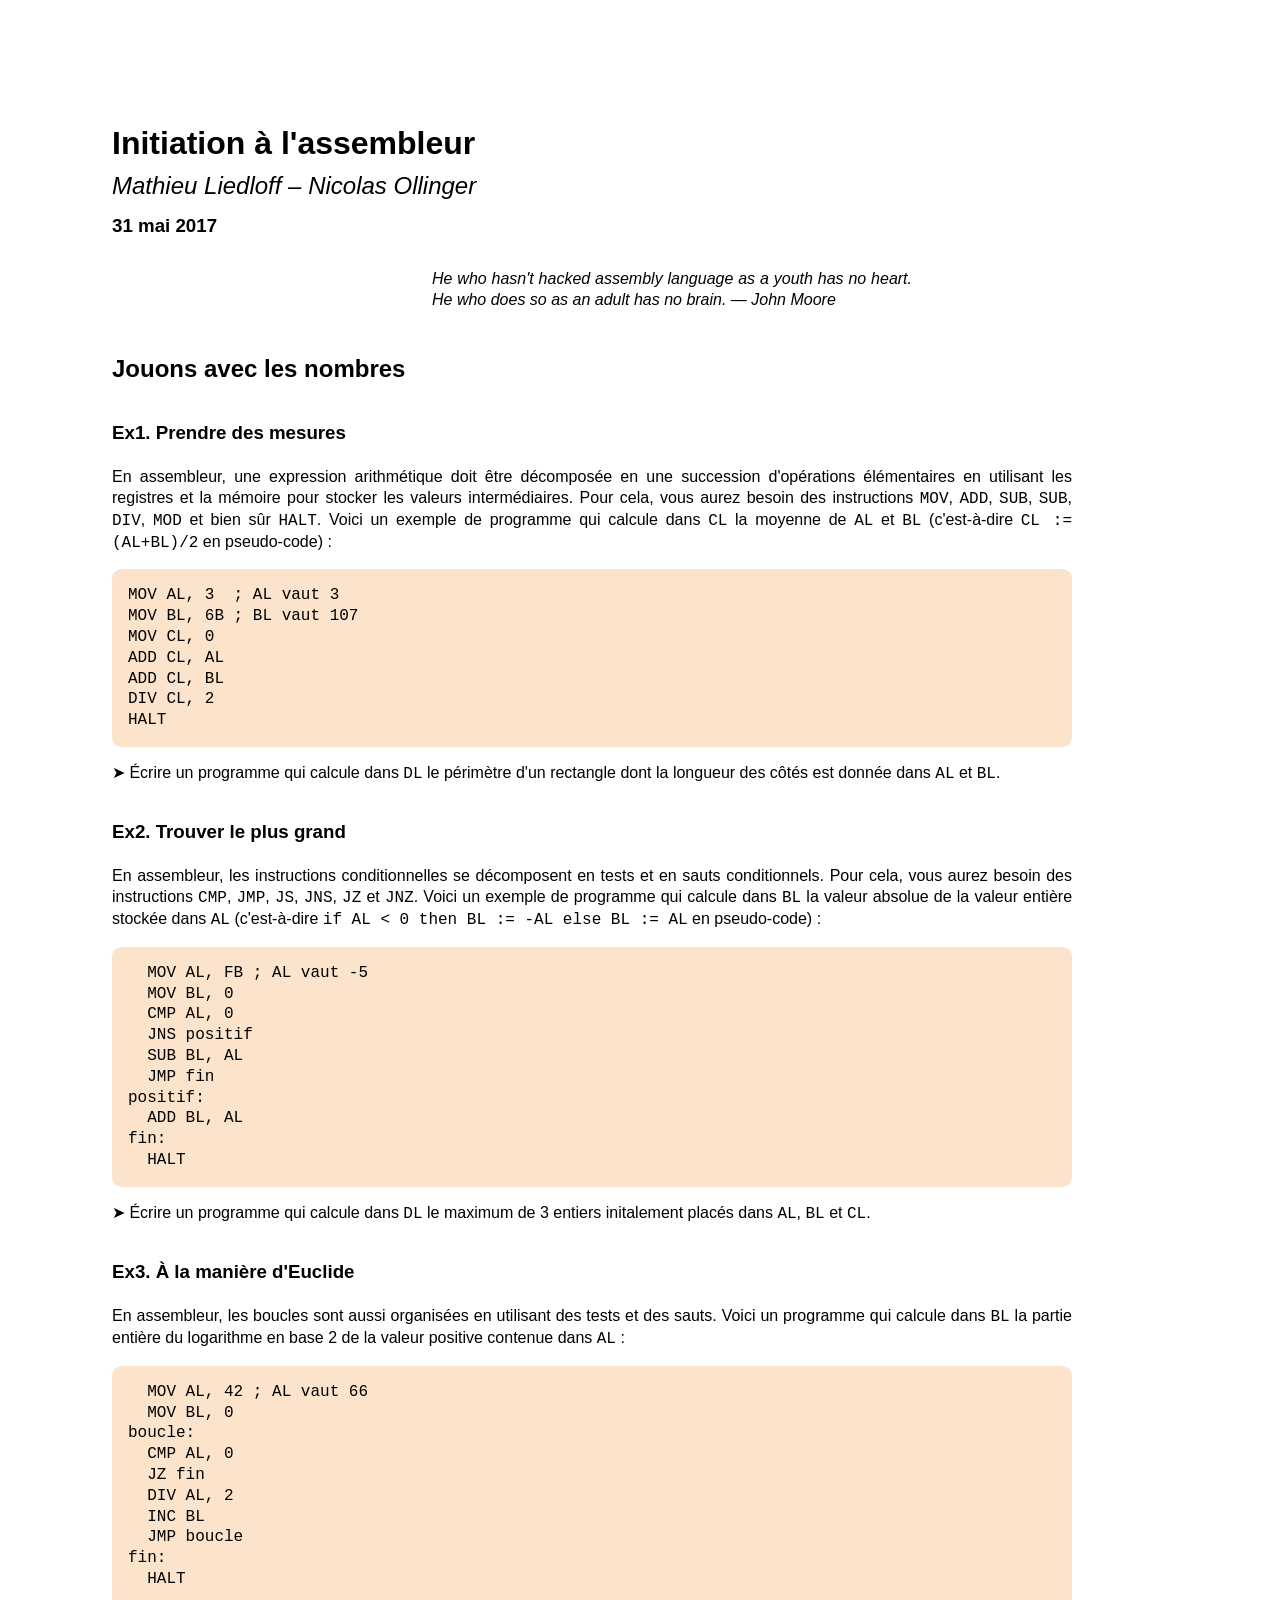
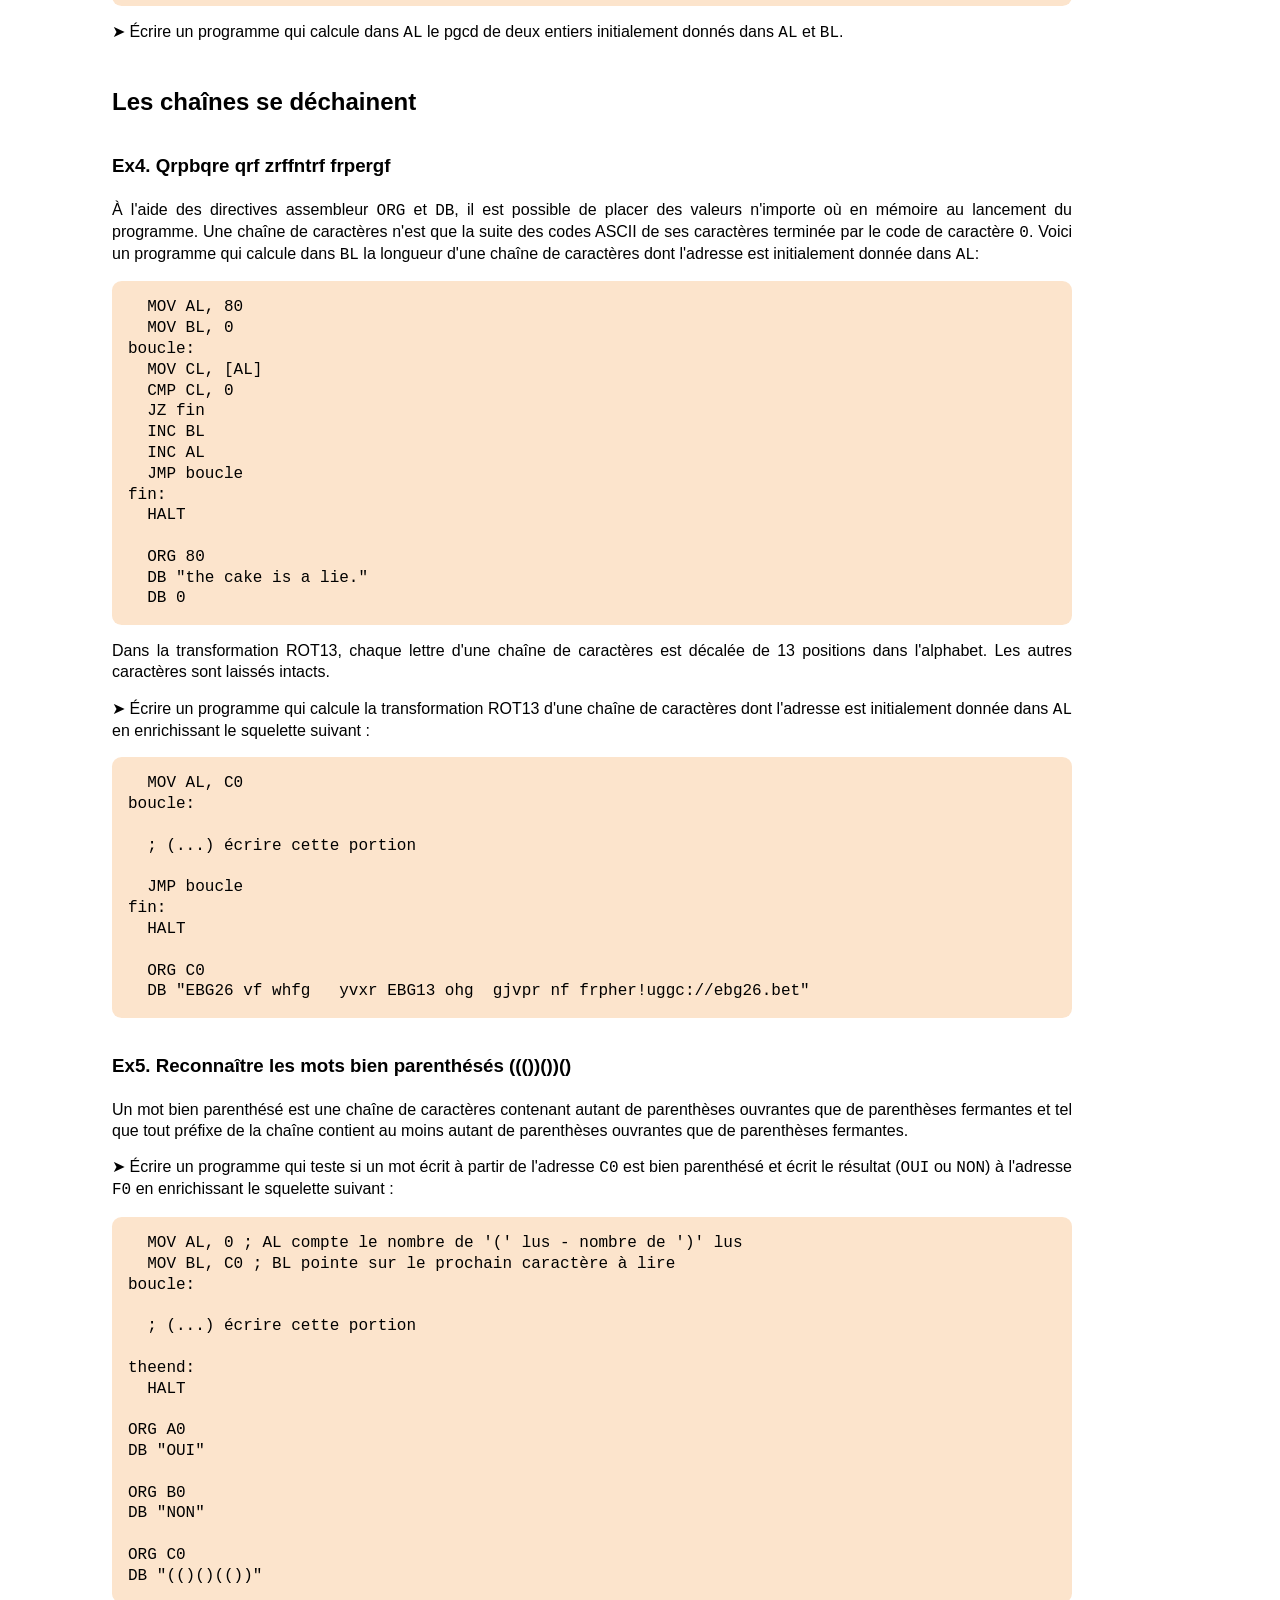
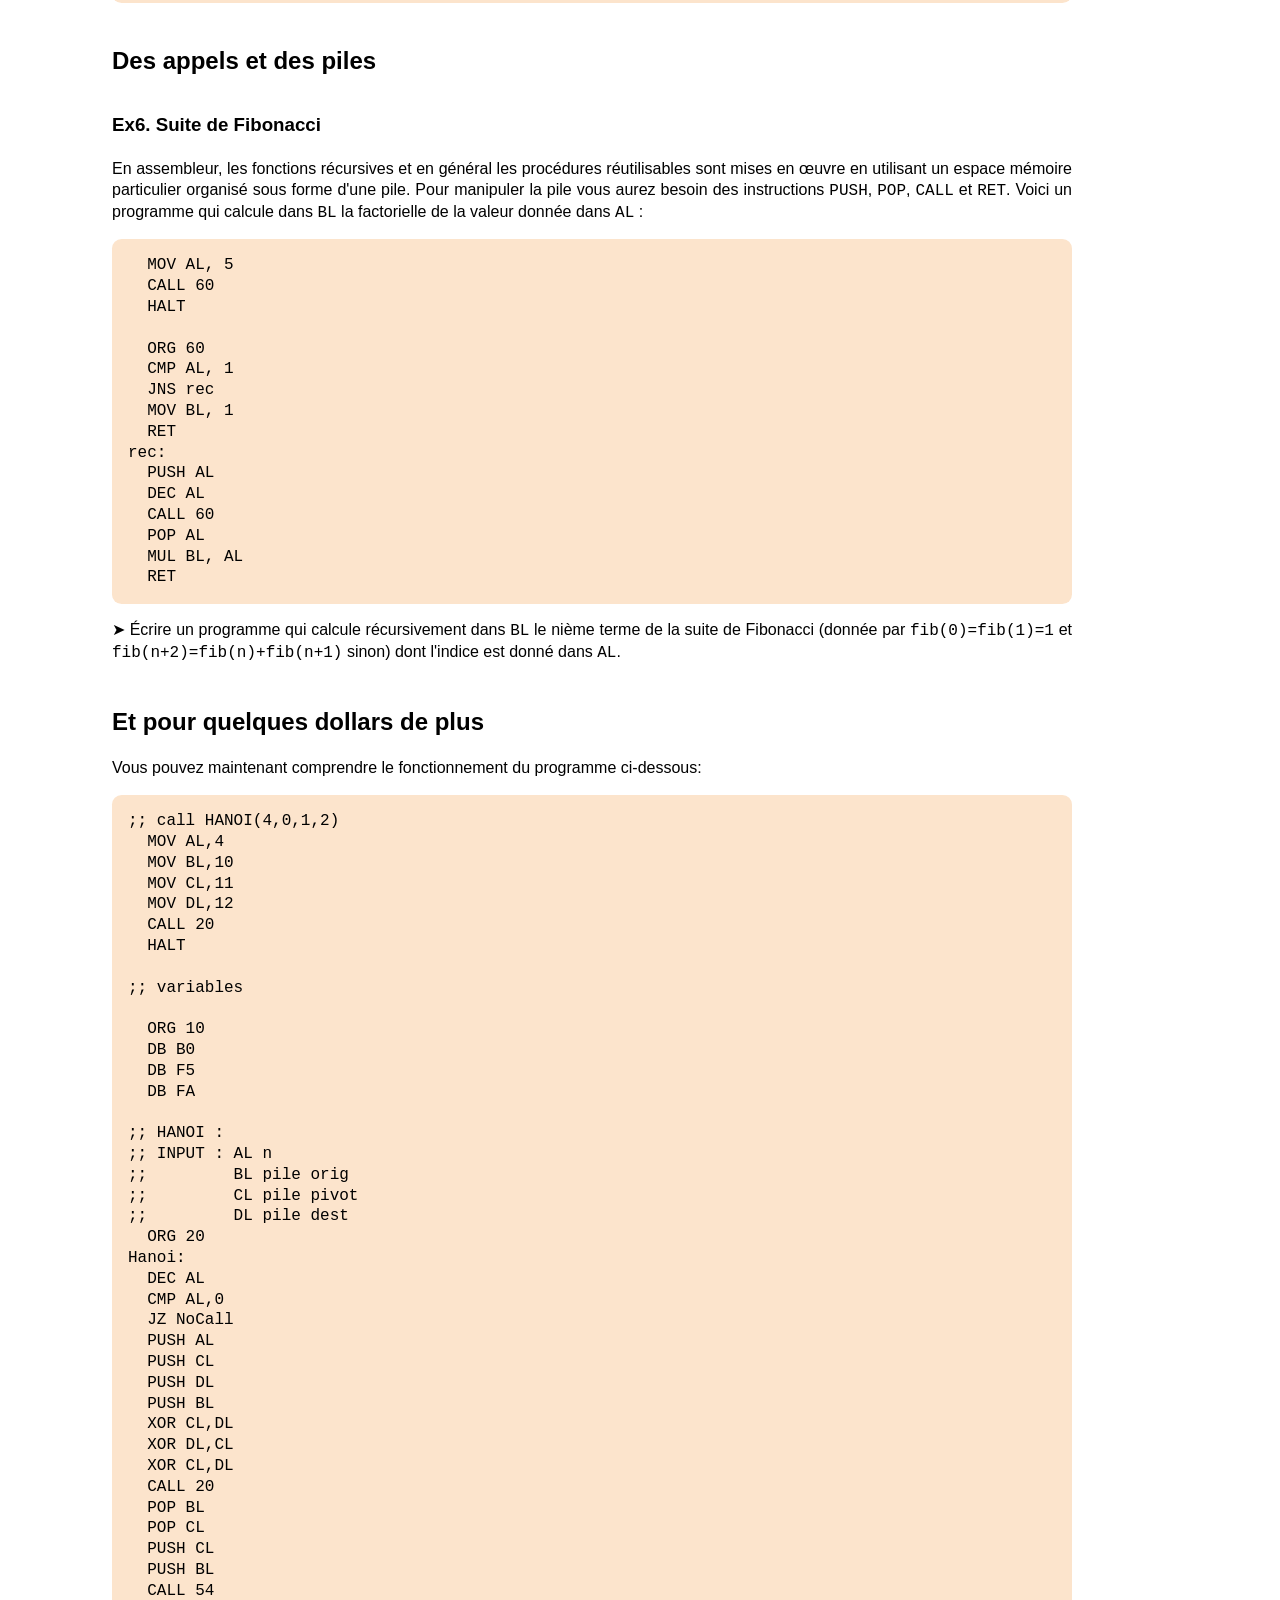
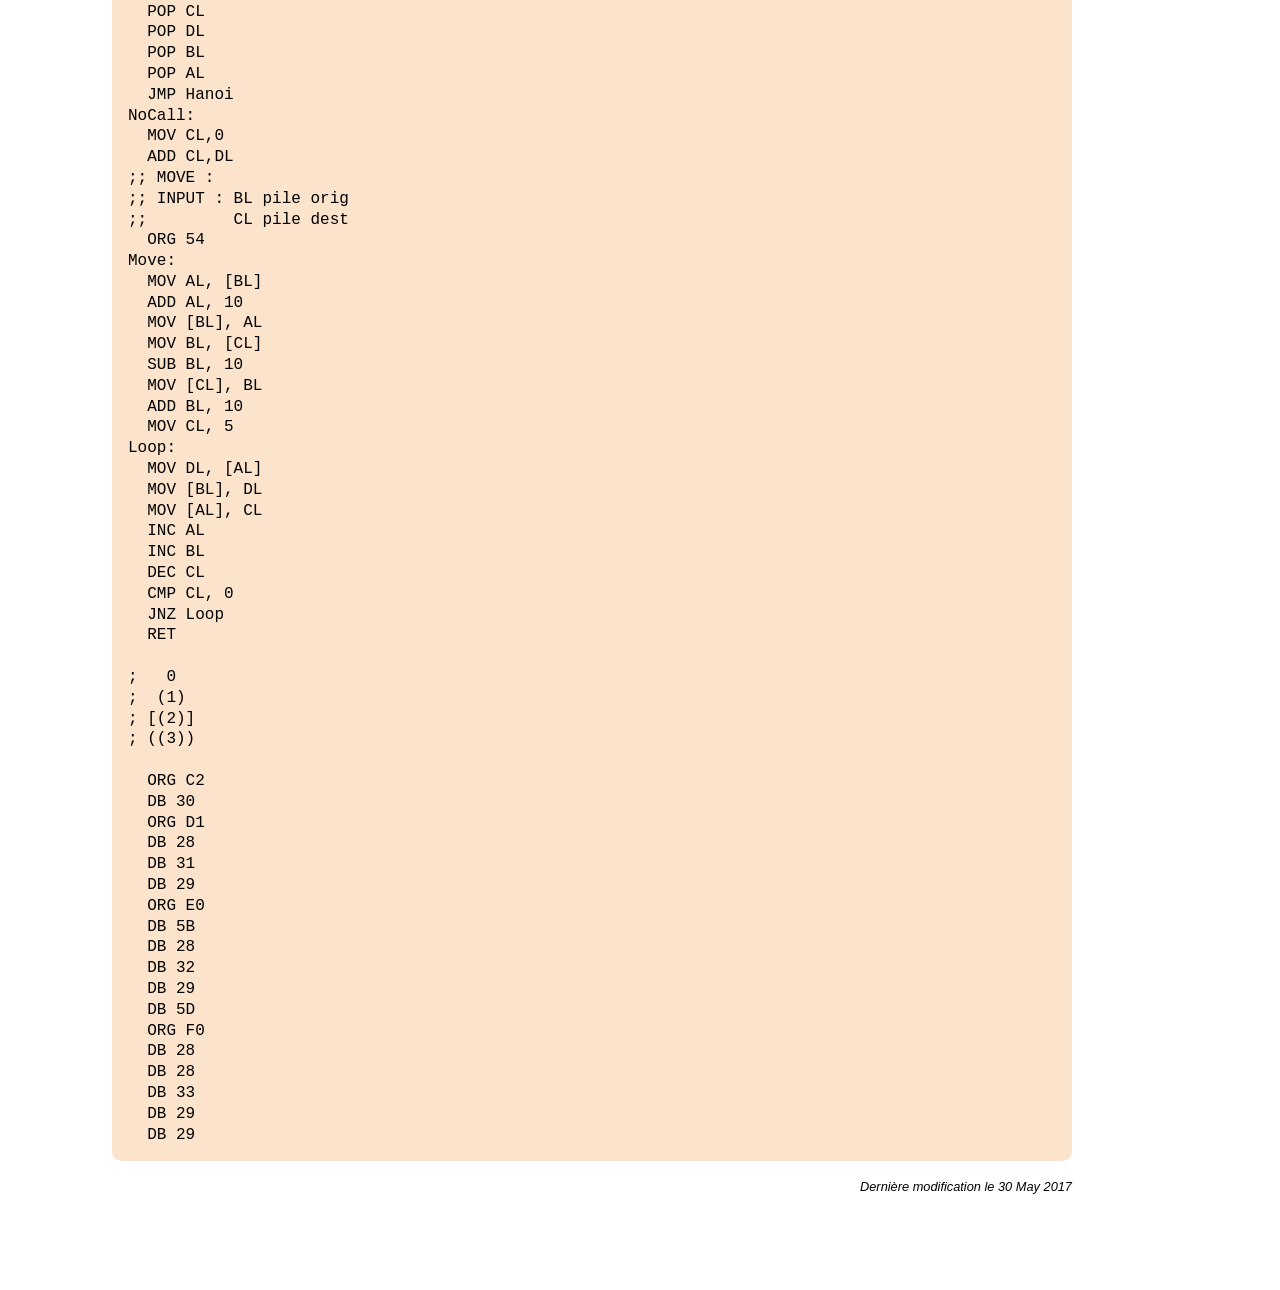
<file: tp/initasm.html>
<!DOCTYPE html PUBLIC "-//W3C//DTD XHTML 1.0 Transitional//EN"
	"http://www.w3.org/TR/xhtml1/DTD/xhtml1-transitional.dtd">
<html xmlns="http://www.w3.org/1999/xhtml" xml:lang="fr" lang="fr">
<head>
<meta http-equiv="Content-type" content="text/html; charset=utf-8" />
<title>Initiation à l'assembleur</title>
<style type="text/css" media="all">
#pied {
    font-size: 80%;    
    text-align: right;
    font-style: italic;
}

.toc { 
    font-size: 80%;
    position: fixed;
    top: 1em;
    right: 1em;
    width: 15em;
    background-color: #eee;
    margin: 0px;
    padding: 0px 
    -moz-border-radius: 0.6em;
    border-radius: 0.6em;
}      

.toc ul {
    list-style-type: none;
    padding: 0em 1em;
}

.toc ul ul {
    font-size: 90%;
}

#tour {
    display: inline-block;
    text-align: justify;
    width: 60em;
    padding: 2em;
}

body {
	font: normal 12pt sans-serif;
    line-height: 1.3em;
	text-align: left;
	margin: 3em;
	padding: 2em;
}

#header h2 {
    font-weight: normal;
    font-style: italic;
}

#body h2 {
    margin-top: 2em;
    padding-bottom: 0.25em;
}


#body h3 {
    margin-top: 2em;
    padding-bottom: 0.25em;
}

#body h1 {
    border-bottom: 1px solid black;
    padding-bottom: 0.25em;
	margin-top: 2em;
}

a {
    color: #ee7700;
    font-weight: bold;
	text-decoration: none;
}

.toc a {
    color: black;
}

blockquote {
	margin-left: 5em;
	margin-top:2em;
	font-style:italic;
}

hr {
	margin-top:3em;
}

pre {
    padding: 1em;
    background-color: #fce4cc;
    -moz-border-radius: 0.6em;
    border-radius: 0.6em;
}
</style>
<style type="text/css" media="print">
body {
    font-size: 10pt
}
.toc, #pied {
    display: none;
}
</style>
</head>
<body>
<div id="tour">
<div id="header">
<h1>Initiation à l'assembleur</h1>
<h2>Mathieu Liedloff – Nicolas Ollinger</h2>
<h3>31 mai 2017</h3>
</div>
<div id="corps">
<div class="body" id="body">
	<blockquote>
		<blockquote>
			<blockquote>
				<blockquote>
				<i>He who hasn't hacked assembly language as a youth has no heart. He who does so as an adult has no brain.</i> — John Moore
				</blockquote>
			</blockquote>
		</blockquote>
	</blockquote>

<h2>Jouons avec les nombres</h2>

<h3>Ex1. Prendre des mesures</h3>

<p>
En assembleur, une expression arithmétique doit être décomposée en une succession d'opérations élémentaires en utilisant les registres et la mémoire pour stocker les valeurs intermédiaires. Pour cela, vous aurez besoin des instructions <code>MOV</code>, <code>ADD</code>, <code>SUB</code>, <code>SUB</code>, <code>DIV</code>, <code>MOD</code> et bien sûr <code>HALT</code>. Voici un exemple de programme qui calcule dans <code>CL</code> la moyenne de <code>AL</code> et <code>BL</code>  (c'est-à-dire <code>CL := (AL+BL)/2</code> en pseudo-code) :
</p>

<pre>
MOV AL, 3  ; AL vaut 3
MOV BL, 6B ; BL vaut 107
MOV CL, 0
ADD CL, AL
ADD CL, BL
DIV CL, 2
HALT
</pre>

<p>
➤ Écrire un programme qui calcule dans <code>DL</code> le périmètre d'un rectangle dont la longueur des côtés est donnée dans <code>AL</code> et <code>BL</code>.
</p>

<h3>Ex2. Trouver le plus grand</h3>

<p>
En assembleur, les instructions conditionnelles se décomposent en tests et en sauts conditionnels. Pour cela, vous aurez besoin des instructions <code>CMP</code>, <code>JMP</code>, <code>JS</code>, <code>JNS</code>, <code>JZ</code> et <code>JNZ</code>. 
Voici un exemple de programme qui calcule dans <code>BL</code> la valeur absolue de la valeur entière stockée dans <code>AL</code> (c'est-à-dire <code>if AL &lt; 0 then BL := -AL else BL := AL</code> en pseudo-code) :
</p>

<pre>
  MOV AL, FB ; AL vaut -5
  MOV BL, 0
  CMP AL, 0
  JNS positif
  SUB BL, AL
  JMP fin
positif:
  ADD BL, AL
fin:
  HALT
</pre>

<p>
➤ Écrire un programme qui calcule dans <code>DL</code> le maximum de 3 entiers initalement placés dans <code>AL</code>, <code>BL</code> et <code>CL</code>.
</p>

<h3>Ex3. À la manière d'Euclide</h3>

<p>
En assembleur, les boucles sont aussi organisées en utilisant des tests et des sauts. Voici un programme qui calcule dans <code>BL</code> la partie entière du logarithme en base 2 de la valeur positive contenue dans <code>AL</code> :
</p>

<pre>
  MOV AL, 42 ; AL vaut 66
  MOV BL, 0
boucle:
  CMP AL, 0
  JZ fin
  DIV AL, 2
  INC BL
  JMP boucle
fin:
  HALT
</pre>

<p>
➤ Écrire un programme qui calcule dans <code>AL</code> le pgcd de deux entiers initialement donnés dans <code>AL</code> et <code>BL</code>.
</p>

<h2>Les chaînes se déchainent</h2>

<h3>Ex4. Qrpbqre qrf zrffntrf frpergf</h3>

<p>
À l'aide des directives assembleur <code>ORG</code> et <code>DB</code>, il est possible de placer des valeurs n'importe où en mémoire au lancement du programme. Une chaîne de caractères n'est que la suite des codes ASCII de ses caractères terminée par le code de caractère <code>0</code>.
Voici un programme qui calcule dans <code>BL</code> la longueur d'une chaîne de caractères dont l'adresse est initialement donnée dans <code>AL</code>:
</p>

<pre>
  MOV AL, 80
  MOV BL, 0
boucle:
  MOV CL, [AL]
  CMP CL, 0
  JZ fin
  INC BL
  INC AL
  JMP boucle
fin:
  HALT

  ORG 80
  DB "the cake is a lie."
  DB 0
</pre>

<p>
Dans la transformation ROT13, chaque lettre d'une chaîne de caractères est décalée de 13 positions dans l'alphabet. Les autres caractères sont laissés intacts.
</p>
<p>
➤ Écrire un programme qui calcule la transformation ROT13 d'une chaîne de caractères dont l'adresse est initialement donnée dans <code>AL</code> en enrichissant le squelette suivant :
</p>

<pre>
  MOV AL, C0
boucle:

  ; (...) écrire cette portion

  JMP boucle
fin:
  HALT

  ORG C0
  DB "EBG26 vf whfg   yvxr EBG13 ohg  gjvpr nf frpher!uggc://ebg26.bet"
</pre>

<h3>Ex5. Reconnaître les mots bien parenthésés ((())())()</h3>

<p>
Un mot bien parenthésé est une chaîne de caractères contenant autant de parenthèses ouvrantes que de parenthèses fermantes et tel que tout préfixe de la chaîne contient au moins autant de parenthèses ouvrantes que de parenthèses fermantes.
</p>
<p>
➤ Écrire un programme qui teste si un mot écrit à partir de l'adresse <code>C0</code> est bien parenthésé et écrit le résultat (<code>OUI</code> ou <code>NON</code>) à l'adresse <code>F0</code> en enrichissant le squelette suivant :
</p>

<pre>
  MOV AL, 0 ; AL compte le nombre de '(' lus - nombre de ')' lus
  MOV BL, C0 ; BL pointe sur le prochain caractère à lire
boucle:

  ; (...) écrire cette portion

theend:
  HALT

ORG A0
DB "OUI"

ORG B0
DB "NON"

ORG C0
DB "(()()(())"
</pre>

<h2>Des appels et des piles</h2>

<h3>Ex6. Suite de Fibonacci</h3>

<p>
En assembleur, les fonctions récursives et en général les procédures réutilisables sont mises en œuvre en utilisant un espace mémoire particulier organisé sous forme d'une pile. Pour manipuler la pile vous aurez besoin des instructions <code>PUSH</code>, <code>POP</code>, <code>CALL</code> et <code>RET</code>. Voici un programme qui calcule dans <code>BL</code> la factorielle de la valeur donnée dans <code>AL</code> :
</p>

<pre>
  MOV AL, 5
  CALL 60
  HALT

  ORG 60
  CMP AL, 1
  JNS rec
  MOV BL, 1
  RET
rec:
  PUSH AL
  DEC AL
  CALL 60
  POP AL
  MUL BL, AL
  RET
</pre>

<p>
➤ Écrire un programme qui calcule récursivement dans <code>BL</code> le nième terme de la suite de Fibonacci (donnée par <code>fib(0)=fib(1)=1</code> et <code>fib(n+2)=fib(n)+fib(n+1)</code> sinon) dont l'indice est donné dans <code>AL</code>.
</p>

<h2>Et pour quelques dollars de plus</h2>

<p>
Vous pouvez maintenant comprendre le fonctionnement du programme ci-dessous:
</p>

<pre>
;; call HANOI(4,0,1,2)
  MOV AL,4
  MOV BL,10
  MOV CL,11
  MOV DL,12
  CALL 20
  HALT

;; variables

  ORG 10
  DB B0
  DB F5
  DB FA

;; HANOI :
;; INPUT : AL n
;;         BL pile orig
;;         CL pile pivot
;;         DL pile dest
  ORG 20
Hanoi:
  DEC AL
  CMP AL,0
  JZ NoCall
  PUSH AL
  PUSH CL
  PUSH DL
  PUSH BL
  XOR CL,DL
  XOR DL,CL
  XOR CL,DL
  CALL 20
  POP BL
  POP CL
  PUSH CL
  PUSH BL
  CALL 54
  POP CL
  POP DL
  POP BL
  POP AL
  JMP Hanoi
NoCall:
  MOV CL,0
  ADD CL,DL
;; MOVE : 
;; INPUT : BL pile orig
;;         CL pile dest
  ORG 54
Move:
  MOV AL, [BL]
  ADD AL, 10
  MOV [BL], AL
  MOV BL, [CL]
  SUB BL, 10
  MOV [CL], BL
  ADD BL, 10
  MOV CL, 5
Loop:
  MOV DL, [AL]
  MOV [BL], DL
  MOV [AL], CL
  INC AL
  INC BL
  DEC CL
  CMP CL, 0
  JNZ Loop
  RET

;   0 
;  (1)
; [(2)]
; ((3))

  ORG C2
  DB 30
  ORG D1
  DB 28
  DB 31
  DB 29
  ORG E0
  DB 5B
  DB 28
  DB 32
  DB 29
  DB 5D
  ORG F0
  DB 28
  DB 28
  DB 33
  DB 29
  DB 29
</pre>

</div>
<!-- xhtml code generated by txt2tags 2.6. (http://txt2tags.org) -->
<!-- cmdline: txt2tags initasm.t2t -->
</div>
<div id="pied">
Dernière modification le 30 May 2017
</div>
</div>
</body>
</html>
</file>
<file: stylesheets/stylesheet.css>
/*******************************************************************************
Slate Theme for GitHub Pages
by Jason Costello, @jsncostello
*******************************************************************************/

@import url(github-light.css);

/*******************************************************************************
MeyerWeb Reset
*******************************************************************************/

html, body, div, span, applet, object, iframe,
h1, h2, h3, h4, h5, h6, p, blockquote, pre,
a, abbr, acronym, address, big, cite, code,
del, dfn, em, img, ins, kbd, q, s, samp,
small, strike, strong, sub, sup, tt, var,
b, u, i, center,
dl, dt, dd, ol, ul, li,
fieldset, form, label, legend,
table, caption, tbody, tfoot, thead, tr, th, td,
article, aside, canvas, details, embed,
figure, figcaption, footer, header, hgroup,
menu, nav, output, ruby, section, summary,
time, mark, audio, video {
  margin: 0;
  padding: 0;
  border: 0;
  font: inherit;
  vertical-align: baseline;
}

/* HTML5 display-role reset for older browsers */
article, aside, details, figcaption, figure,
footer, header, hgroup, menu, nav, section {
  display: block;
}

ol, ul {
  list-style: none;
}

table {
  border-collapse: collapse;
  border-spacing: 0;
}

/*******************************************************************************
Theme Styles
*******************************************************************************/

body {
  box-sizing: border-box;
  color:#373737;
  background: #212121;
  font-size: 16px;
  font-family: 'Myriad Pro', Calibri, Helvetica, Arial, sans-serif;
  line-height: 1.5;
  -webkit-font-smoothing: antialiased;
}

h1, h2, h3, h4, h5, h6 {
  margin: 10px 0;
  font-weight: 700;
  color:#222222;
  font-family: 'Lucida Grande', 'Calibri', Helvetica, Arial, sans-serif;
  letter-spacing: -1px;
}

h1 {
  font-size: 36px;
  font-weight: 700;
}

h2 {
  padding-bottom: 10px;
  font-size: 32px;
  background: url('../images/bg_hr.png') repeat-x bottom;
}

h3 {
  font-size: 24px;
}

h4 {
  font-size: 21px;
}

h5 {
  font-size: 18px;
}

h6 {
  font-size: 16px;
}

p {
  margin: 10px 0 15px 0;
}

footer p {
  color: #f2f2f2;
}

a {
  text-decoration: none;
  color: #007edf;
  text-shadow: none;

  transition: color 0.5s ease;
  transition: text-shadow 0.5s ease;
  -webkit-transition: color 0.5s ease;
  -webkit-transition: text-shadow 0.5s ease;
  -moz-transition: color 0.5s ease;
  -moz-transition: text-shadow 0.5s ease;
  -o-transition: color 0.5s ease;
  -o-transition: text-shadow 0.5s ease;
  -ms-transition: color 0.5s ease;
  -ms-transition: text-shadow 0.5s ease;
}

a:hover, a:focus {text-decoration: underline;}

footer a {
  color: #F2F2F2;
  text-decoration: underline;
}

em {
  font-style: italic;
}

strong {
  font-weight: bold;
}

img {
  position: relative;
  margin: 0 auto;
  max-width: 739px;
  padding: 5px;
  margin: 10px 0 10px 0;
}

p img {    
  display: inline;
  margin: 0;
  padding: 0;
  vertical-align: middle;
  text-align: center;
  border: none;
}

pre, code {
  width: 100%;
  color: #222;
  background-color: #fff;

  font-family: Monaco, "Bitstream Vera Sans Mono", "Lucida Console", Terminal, monospace;
  font-size: 14px;

  border-radius: 2px;
  -moz-border-radius: 2px;
  -webkit-border-radius: 2px;
}

pre {
  width: 100%;
  padding: 10px;
  box-shadow: 0 0 10px rgba(0,0,0,.1);
  overflow: auto;
}

code {
  padding: 3px;
  margin: 0 3px;
  box-shadow: 0 0 10px rgba(0,0,0,.1);
}

pre code {
  display: block;
  box-shadow: none;
}

blockquote {
  color: #666;
  margin-bottom: 20px;
  padding: 0 0 0 20px;
  border-left: 3px solid #bbb;
}


ul, ol, dl {
  margin-bottom: 15px
}

ul {
  list-style-position: inside;
  list-style: disc;
  padding-left: 20px;
}

ol {
  list-style-position: inside;
  list-style: decimal;
  padding-left: 20px;
}

dl dt {
  font-weight: bold;
}

dl dd {
  padding-left: 20px;
  font-style: italic;
}

dl p {
  padding-left: 20px;
  font-style: italic;
}

hr {
  height: 1px;
  margin-bottom: 5px;
  border: none;
  background: url('../images/bg_hr.png') repeat-x center;
}

table {
  border: 1px solid #373737;
  margin-bottom: 20px;
  text-align: left;
 }

th {
  font-family: 'Lucida Grande', 'Helvetica Neue', Helvetica, Arial, sans-serif;
  padding: 10px;
  background: #373737;
  color: #fff;
 }

td {
  padding: 10px;
  border: 1px solid #373737;
 }

form {
  background: #f2f2f2;
  padding: 20px;
}

/*******************************************************************************
Full-Width Styles
*******************************************************************************/

.outer {
  width: 100%;
}

.inner {
  position: relative;
  max-width: 700px;
  padding: 20px 10px;
  margin: 0 auto;
}

#forkme_banner {
  display: block;
  position: absolute;
  top:0;
  right: 10px;
  z-index: 10;
  padding: 10px 50px 10px 10px;
  color: #fff;
  background: url('../images/blacktocat.png') #0090ff no-repeat 95% 50%;
  font-weight: 700;
  box-shadow: 0 0 10px rgba(0,0,0,.5);
  border-bottom-left-radius: 2px;
  border-bottom-right-radius: 2px;
}

#header_wrap {
  background: #212121;
  background: -moz-linear-gradient(top, #373737, #212121);
  background: -webkit-linear-gradient(top, #373737, #212121);
  background: -ms-linear-gradient(top, #373737, #212121);
  background: -o-linear-gradient(top, #373737, #212121);
  background: linear-gradient(top, #373737, #212121);
}

#header_wrap .inner {
  padding: 50px 10px 30px 10px;
}

#project_title {
  margin: 0;
  color: #fff;
  font-size: 42px;
  font-weight: 700;
  text-shadow: #111 0px 0px 10px;
}

#project_tagline {
  color: #fff;
  font-size: 24px;
  font-weight: 300;
  background: none;
  text-shadow: #111 0px 0px 10px;
}

#downloads {
  position: absolute;
  width: 210px;
  z-index: 10;
  bottom: -40px;
  right: 0;
  height: 70px;
  background: url('../images/icon_download.png') no-repeat 0% 90%;
}

.zip_download_link {
  display: block;
  float: right;
  width: 90px;
  height:70px;
  text-indent: -5000px;
  overflow: hidden;
  background: url(../images/sprite_download.png) no-repeat bottom left;
}

.tar_download_link {
  display: block;
  float: right;
  width: 90px;
  height:70px;
  text-indent: -5000px;
  overflow: hidden;
  background: url(../images/sprite_download.png) no-repeat bottom right;
  margin-left: 10px;
}

.zip_download_link:hover {
  background: url(../images/sprite_download.png) no-repeat top left;
}

.tar_download_link:hover {
  background: url(../images/sprite_download.png) no-repeat top right;
}

#main_content_wrap {
  background: #f2f2f2;
  border-top: 1px solid #111;
  border-bottom: 1px solid #111;
}

#main_content {
  padding-top: 40px;
}

#footer_wrap {
  background: #212121;
}



/*******************************************************************************
Small Device Styles
*******************************************************************************/

@media screen and (max-width: 480px) {
  body {
    font-size:14px;
  }

  #downloads {
    display: none;
  }

  .inner {
    min-width: 320px;
    max-width: 480px;
  }

  #project_title {
  font-size: 32px;
  }

  h1 {
    font-size: 28px;
  }

  h2 {
    font-size: 24px;
  }

  h3 {
    font-size: 21px;
  }

  h4 {
    font-size: 18px;
  }

  h5 {
    font-size: 14px;
  }

  h6 {
    font-size: 12px;
  }

  code, pre {
    min-width: 320px;
    max-width: 480px;
    font-size: 11px;
  }

}

/*******************************************************************************
Personnalisation
*******************************************************************************/


.centrer {text-align: center;}


.box{
    padding: 8px;
	background-color: lavender;
	border: solid 1px silver;
	}

.box h2 {
    margin-top: 0px;
}


#gauche
{
    float: left;
}
#droite
{
    float: right;
}
</file>
